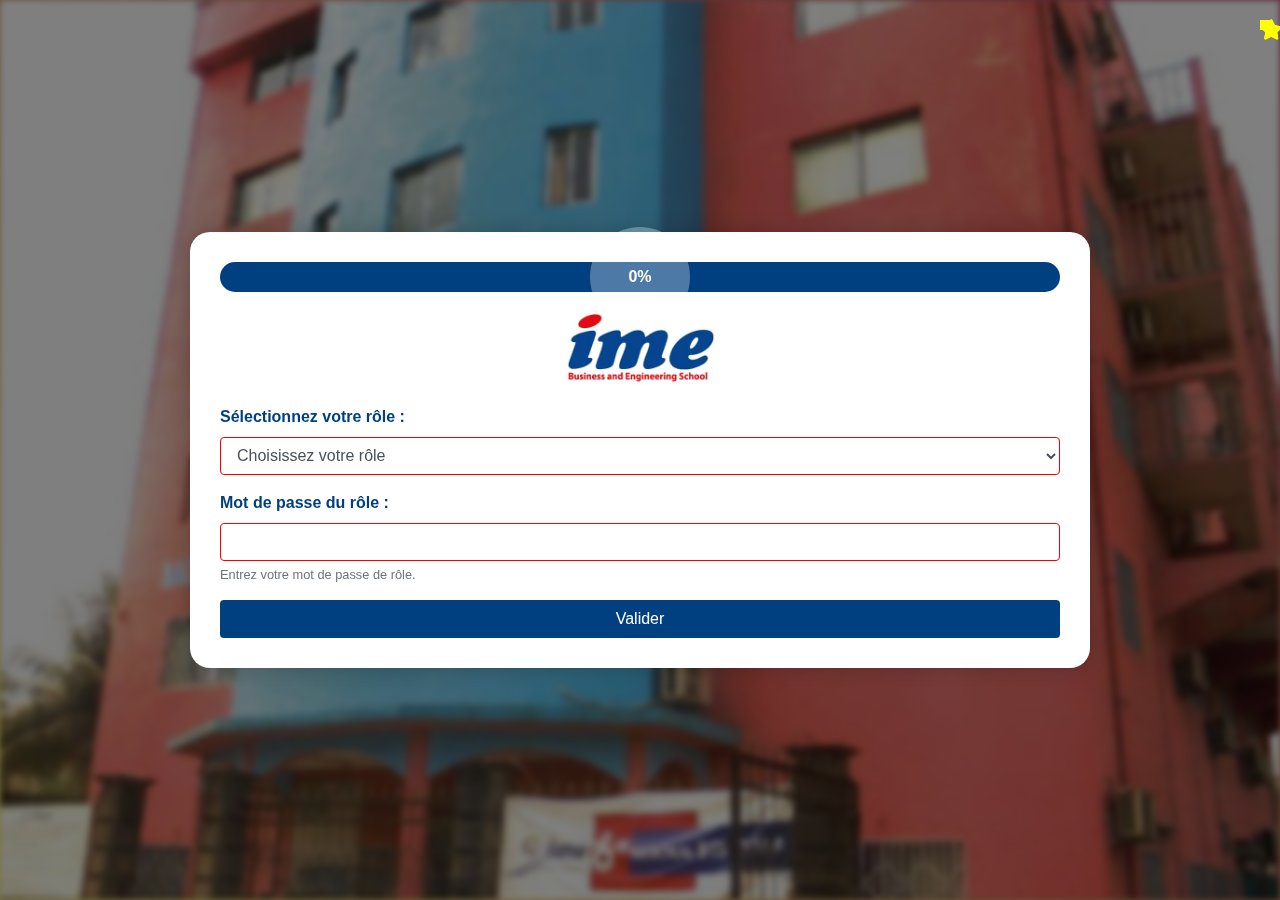
<file: index.html>
<!DOCTYPE html>
<html lang="fr">
<head>
    <meta charset="UTF-8">
    <meta name="viewport" content="width=device-width, initial-scale=1.0">
    <title>Sélection du Rôle et Mot de Passe</title>
    <link rel="stylesheet" href="https://stackpath.bootstrapcdn.com/bootstrap/4.5.2/css/bootstrap.min.css">
    <link rel="stylesheet" href="https://cdnjs.cloudflare.com/ajax/libs/font-awesome/5.15.4/css/all.min.css">
    <style>
        body, html {
            height: 100%;
            margin: 0;
            font-family: Arial, sans-serif;
            background: linear-gradient(45deg, #f3ec78, #af4261);
            overflow: hidden;
            cursor: url('https://cur.cursors-4u.net/smilies/smi-7/smi675.cur'), auto; /* Custom Cursor */
        }
        .parallax-background {
            position: absolute;
            top: 0;
            left: 0;
            right: 0;
            bottom: 0;
            background: url('imm.jpg') no-repeat center center fixed;
            background-size: cover;
            filter: blur(3px);
            animation: moveBackground 20s linear infinite;
        }
        @keyframes moveBackground {
            0% { transform: scale(1.1) translate(0, 0); }
            50% { transform: scale(1.1) translate(0, -20%); }
            100% { transform: scale(1.1) translate(0, 0); }
        }
        .custom-container {
            position: relative;
            z-index: 1;
            display: flex;
            justify-content: center;
            align-items: center;
            height: 100vh;
            width: 100vw;
            background: rgba(0, 0, 0, 0.5); /* Dark overlay */
        }
        .form-box {
            width: 900px;
            padding: 30px;
            background: white; /* Transparent with slight opacity */
            border-radius: 20px;
            box-shadow: 0 0 20px rgba(0, 0, 0, 0.2);
            backdrop-filter: blur(10px); /* For better readability */
        }
        .logo {
            max-width: 150px;
            margin-bottom: 20px;
            display: block;
            margin-left: auto;
            margin-right: auto;
            animation: bounceIn 1s ease-in-out;
        }
        @keyframes bounceIn {
            0% {
                transform: scale(0.5);
                opacity: 0;
            }
            60% {
                transform: scale(1.2);
                opacity: 1;
            }
            100% {
                transform: scale(1);
            }
        }
        .form-group label {
            font-weight: bold;
            color: #004080;
        }
        .form-control {
            transition: all 0.3s;
        }
        .form-control:focus {
            border-color: #004080;
            box-shadow: 0 0 5px #004080;
            background-color: #e6f7ff;
        }
        .form-control:valid {
            border-color: #28a745;
            box-shadow: 0 0 5px #28a745;
        }
        .form-control:invalid {
            border-color: red;
        }
        .btn-custom {
            background-color: #004080;
            color: white;
            transition: background-color 0.3s, transform 0.3s;
        }
        .btn-custom:hover {
            background-color: darkblue;
            transform: scale(1.05);
        }
        .progress-container {
            position: relative;
            margin-bottom: 20px;
        }
        .progress-bar {
            height: 30px;
            background-color: #004080;
            color: white;
            display: flex;
            justify-content: center;
            align-items: center;
            border-radius: 15px;
            font-weight: bold;
            animation: moveRight 0.5s ease-in-out;
            transition: width 0.5s;
        }
        @keyframes moveRight {
            0% { width: 0%; }
            100% { width: var(--width); }
        }
        .level-up {
            position: absolute;
            top: -35px;
            right: 0;
            background: #ff0;
            color: #333;
            padding: 5px 10px;
            border-radius: 15px;
            animation: fadeInOut 2s ease-in-out;
            display: none;
        }
        @keyframes fadeInOut {
            0%, 100% { opacity: 0; }
            50% { opacity: 1; }
        }
        .confetti-container, .sound-toggle, .star-container {
            position: fixed;
            top: 20px;
            right: 20px;
            pointer-events: none;
            z-index: 999;
        }
        .confetti {
            position: absolute;
            width: 10px;
            height: 10px;
            background-color: #ff0;
            animation: confetti 5s linear infinite;
        }
        .confetti:nth-child(1) { animation-delay: 0s; left: 10%; }
        .confetti:nth-child(2) { animation-delay: 1s; left: 20%; }
        .confetti:nth-child(3) { animation-delay: 2s; left: 30%; }
        .confetti:nth-child(4) { animation-delay: 3s; left: 40%; }
        .confetti:nth-child(5) { animation-delay: 4s; left: 50%; }
        .confetti:nth-child(6) { animation-delay: 5s; left: 60%; }
        .confetti:nth-child(7) { animation-delay: 6s; left: 70%; }
        .confetti:nth-child(8) { animation-delay: 7s; left: 80%; }
        .confetti:nth-child(9) { animation-delay: 8s; left: 90%; }
        .confetti:nth-child(10) { animation-delay: 9s; left: 100%; }
    
        @keyframes confetti {
            0% { transform: translateY(0) rotate(0); }
            100% { transform: translateY(100vh) rotate(720deg); }
        }
    
        .star {
            position: absolute;
            color: #ff0;
            font-size: 20px;
            animation: starPop 1s ease-in-out;
        }
        @keyframes starPop {
            0% {
                transform: scale(0);
                opacity: 0;
            }
            50% {
                transform: scale(1.5);
                opacity: 1;
            }
            100% {
                transform: scale(1);
                opacity: 0;
            }
        }
    
        .sound-toggle {
            top: auto;
            bottom: 20px;
            display: flex;
            align-items: center;
            cursor: pointer;
        }
        .sound-toggle i {
            font-size: 1.5rem;
            color: #004080;
        }
        .feedback-msg {
            margin-top: 10px;
            text-align: center;
            color: #004080;
            font-weight: bold;
            display: none;
        }
        .motivational-message {
            margin-top: 10px;
            text-align: center;
            color: #28a745;
            font-size: 1.1rem;
            font-weight: bold;
            display: none;
        }
        .starburst {
            position: absolute;
            top: 50%;
            left: 50%;
            width: 100px;
            height: 100px;
            transform: translate(-50%, -50%);
            background: rgba(255, 255, 255, 0.3);
            border-radius: 50%;
            animation: starburst 2s linear infinite;
        }
        @keyframes starburst {
            0% {
                opacity: 0;
                transform: scale(1);
            }
            50% {
                opacity: 1;
                transform: scale(1.5);
            }
            100% {
                opacity: 0;
                transform: scale(2);
            }
        }
    </style>
</head>
<body>
    <div class="parallax-background"></div>
    <div class="custom-container">
        <div class="form-box">
            <div class="progress-container">
                <div class="progress-bar" style="--width: 0%;" id="progressBar">0%</div>
                <div class="starburst" id="starburst"></div>
            </div>
            <div class="level-up" id="levelUp">Level Up!</div>
            <img src="IME.jpeg" alt="Logo" class="logo">
            <form id="roleForm" method="post" action="process_role.php">
                <div class="form-group">
                    <label for="role">Sélectionnez votre rôle :</label>
                    <select class="form-control" id="role" name="role" required>
                        <option value=""><i class="fas fa-user"></i> Choisissez votre rôle</option>
                        <option value="admin"><i class="fas fa-user-shield"></i> Admin</option>
                        <option value="student"><i class="fas fa-user-graduate"></i> Étudiant</option>
                        <option value="teacher"><i class="fas fa-chalkboard-teacher"></i> Enseignant</option>
                        <option value="superadmin"><i class="fas fa-crown"></i> Superadmin</option>
                    </select>
                </div>
                <div class="form-group">
                    <label for="rolePassword">Mot de passe du rôle :</label>
                    <input type="password" class="form-control" id="rolePassword" name="rolePassword" required>
                    <small class="form-text text-muted">Entrez votre mot de passe de rôle.</small>
                </div>
                <button type="submit" class="btn btn-custom btn-block">Valider</button>
                <div class="feedback-msg" id="feedbackMsg"></div>
                <div class="motivational-message" id="motivationalMessage"></div>
            </form>
        </div>
    </div>
    <div class="modal fade" id="confirmationModal" tabindex="-1" role="dialog" aria-labelledby="confirmationModalLabel" aria-hidden="true">
        <div class="modal-dialog modal-dialog-centered" role="document">
            <div class="modal-content">
                <div class="modal-header">
                    <h5 class="modal-title" id="confirmationModalLabel">Confirmation du Rôle</h5>
                    <button type="button" class="close" data-dismiss="modal" aria-label="Close">
                        <span aria-hidden="true">&times;</span>
                    </button>
                </div>
                <div class="modal-body"></div>
                <div class="modal-footer">
                    <button type="button" class="btn btn-secondary" data-dismiss="modal">Fermer</button>
                </div>
            </div>
        </div>
    </div>
    <div class="confetti-container" id="confettiContainer">
        <div class="confetti"></div>
        <div class="confetti"></div>
        <div class="confetti"></div>
        <div class="confetti"></div>
        <div class="confetti"></div>
        <div class="confetti"></div>
        <div class="confetti"></div>
        <div class="confetti"></div>
        <div class="confetti"></div>
        <div class="confetti"></div>
    </div>
    <div class="star-container" id="starContainer">
        <i class="fas fa-star star"></i>
        <i class="fas fa-star star"></i>
    </div>
    <script src="https://code.jquery.com/jquery-3.5.1.min.js"></script>
    <script src="https://stackpath.bootstrapcdn.com/bootstrap/4.5.2/js/bootstrap.min.js"></script>
    <script>
        $(document).ready(function() {
            const confettiContainer = $('#confettiContainer');
            const starContainer = $('#starContainer');
            const progressBar = $('#progressBar');
            const feedbackMsg = $('#feedbackMsg');
            const motivationalMessage = $('#motivationalMessage');
            const levelUp = $('#levelUp');
    
            $('#roleForm').submit(function(event) {
                event.preventDefault(); // Prevent the form from submitting normally
                $.ajax({
                    url: 'process_role.php',
                    type: 'POST',
                    data: $('#roleForm').serialize(),
                    success: function(response) {
                        try {
                            var res = JSON.parse(response);
                            if (res.status === 'success') {
                                $('#confirmationModal .modal-body').text(res.message);
                                $('#confirmationModal').modal('show');
                                confettiContainer.css('display', 'block');
                                starContainer.css('display', 'flex');
                                triggerStarAnimation();
                                setTimeout(function() {
                                    confettiContainer.css('display', 'none');
                                    starContainer.css('display', 'none');
                                    switch (res.role) {
                                        case 'admin':
                                            window.location.href = 'choix/admin/signin_admin.html';
                                            break;
                                        case 'student':
                                            window.location.href = 'choix/etudiant/signin_etudiant.html';
                                            break;
                                        case 'teacher':
                                            window.location.href = 'choix/enseignant/signin_enseignant.html';
                                            break;
                                        case 'superadmin':
                                            window.location.href = 'choix/superadmin/signin_superadmin.html';
                                            break;
                                    }
                                }, 5000); // Redirect after 5 seconds
                            } else {
                                $('#confirmationModal .modal-body').text(res.message);
                                $('#confirmationModal').modal('show');
                            }
                        } catch (e) {
                            console.error("Invalid JSON:", e);
                            console.error("Response received:", response);
                            $('#confirmationModal .modal-body').text('Invalid JSON response from server.');
                            $('#confirmationModal').modal('show');
                        }
                    },
                    error: function(jqXHR, textStatus, errorThrown) {
                        // Improved error handling
                        console.error("AJAX error:", textStatus, errorThrown);
                        $('#confirmationModal .modal-body').text('Vous avez un problème de connexion internet: ' + textStatus + ' - ' + errorThrown);
                        $('#confirmationModal').modal('show');
                    }
                });
            });
    
            function triggerStarAnimation() {
                const stars = starContainer.find('.star');
                stars.each(function (index) {
                    const star = $(this);
                    setTimeout(() => {
                        star.css('animation', 'starPop 1s ease-in-out');
                        setTimeout(() => star.css('animation', ''), 1000);
                    }, index * 200);
                });
            }
        });
    </script>
</body>
</html>
</file>
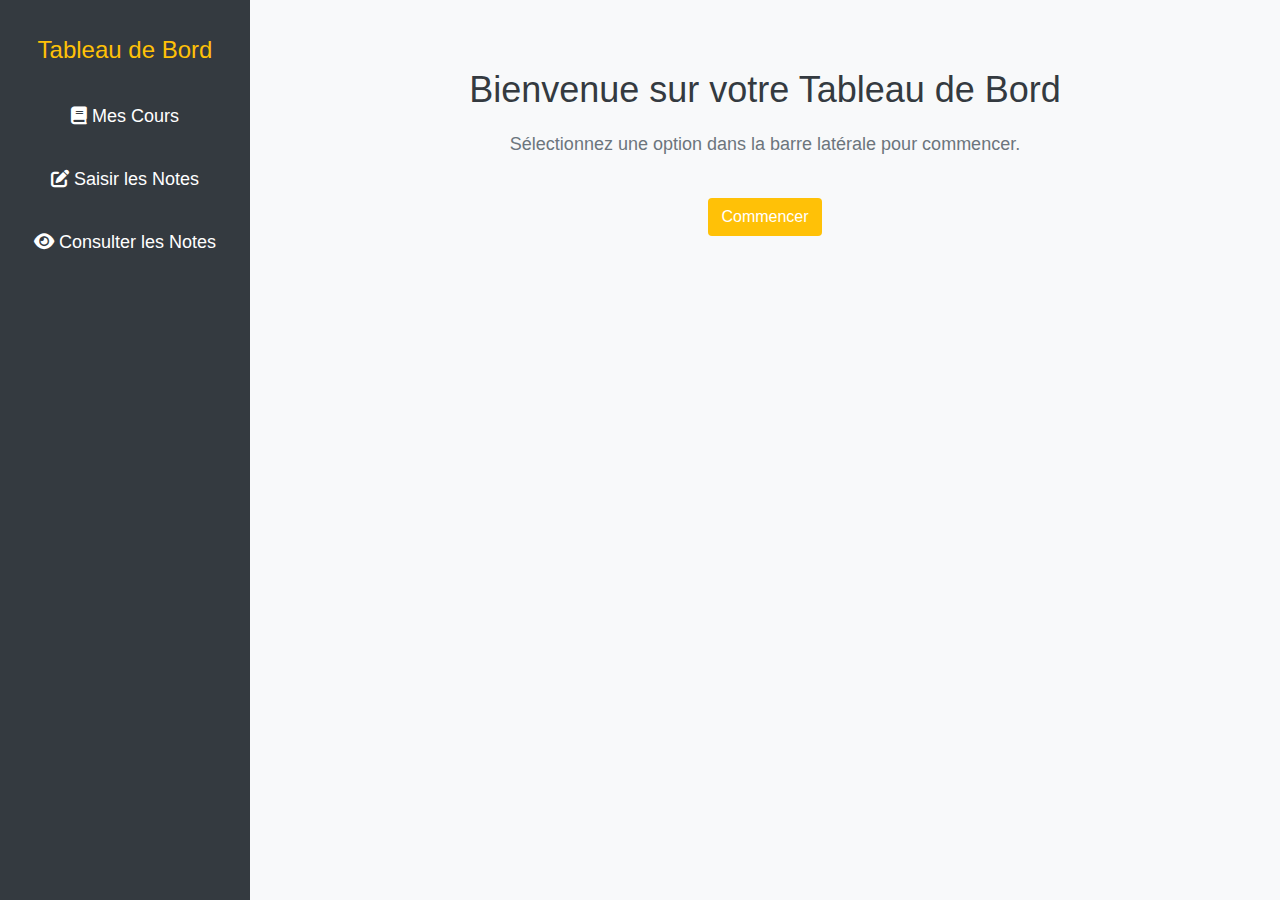
<file: .anima/index.html>
<!DOCTYPE html>
<html lang="en">
<head>
    <meta charset="UTF-8">
    <meta name="viewport" content="width=device-width, initial-scale=1.0">
    <title>Tableau de Bord</title>
    <!-- Bootstrap CSS -->
    <link href="https://maxcdn.bootstrapcdn.com/bootstrap/4.5.2/css/bootstrap.min.css" rel="stylesheet">
    <!-- Font Awesome -->
    <link rel="stylesheet" href="https://cdnjs.cloudflare.com/ajax/libs/font-awesome/6.0.0-beta3/css/all.min.css">
    <style>
        body {
            font-family: 'Arial', sans-serif;
            background-color: #f8f9fa;
        }
        .sidebar {
            height: 100vh;
            background-color: #343a40;
            color: white;
            position: fixed;
            top: 0;
            left: 0;
            transform: translateX(-100%);
            transition: transform 0.3s ease-in-out;
            z-index: 1000;
            width: 250px;
        }
        .sidebar.active {
            transform: translateX(0);
        }
        .sidebar h2 {
            font-size: 24px;
            margin: 20px;
            color: #ffc107;
        }
        .sidebar .nav-link {
            font-size: 18px;
            margin: 10px 0;
            color: white;
        }
        .sidebar .nav-link:hover {
            background-color: #495057;
            border-radius: 4px;
        }
        .content {
            padding: 20px;
            margin-left: 250px;
            transition: margin-left 0.3s ease-in-out;
        }
        .content h1 {
            font-size: 36px;
            color: #343a40;
            margin-bottom: 20px;
        }
        .content p {
            font-size: 18px;
            color: #6c757d;
        }
        .btn-custom {
            background-color: #ffc107;
            color: white;
            border-radius: 4px;
        }
        .btn-custom:hover {
            background-color: #e0a800;
        }
        .menu-icon {
            display: none;
            position: absolute;
            top: 15px;
            left: 15px;
            font-size: 24px;
            cursor: pointer;
            color: #ffc107;
            z-index: 1001;
        }
        @media (max-width: 768px) {
            .sidebar {
                transform: translateX(-100%);
            }
            .sidebar.active {
                transform: translateX(0);
            }
            .content {
                margin-left: 0;
            }
            .menu-icon {
                display: block;
            }
        }
    </style>
</head>
<body>
    <div class="menu-icon" onclick="toggleSidebar()">
        <i class="fas fa-bars"></i>
    </div>
    <nav class="sidebar active">
        <div class="sidebar-sticky pt-3 text-center">
            <h2>Tableau de Bord</h2>
            <ul class="nav flex-column">
                <li class="nav-item">
                    <a class="nav-link" href="etudiants.html"><i class="fas fa-book"></i> Mes Cours</a>
                </li>
                <li class="nav-item">
                    <a class="nav-link" href="saisir-notes.html"><i class="fas fa-edit"></i> Saisir les Notes</a>
                </li>
                <li class="nav-item">
                    <a class="nav-link" href="consulter-notes.html"><i class="fas fa-eye"></i> Consulter les Notes</a>
                </li>
            </ul>
        </div>
    </nav>
    <div class="content">
        <div class="text-center mt-5">
            <h1>Bienvenue sur votre Tableau de Bord</h1>
            <p>Sélectionnez une option dans la barre latérale pour commencer.</p>
            <button class="btn btn-custom mt-4">Commencer</button>
        </div>
    </div>
    <!-- Bootstrap JS and jQuery -->
    <script src="https://code.jquery.com/jquery-3.5.1.slim.min.js"></script>
    <script src="https://cdn.jsdelivr.net/npm/@popperjs/core@2.9.3/dist/umd/popper.min.js"></script>
    <script src="https://maxcdn.bootstrapcdn.com/bootstrap/4.5.2/js/bootstrap.min.js"></script>
    <script>
        function toggleSidebar() {
            const sidebar = document.querySelector('.sidebar');
            sidebar.classList.toggle('active');
        }
    </script>
</body>
</html>
</file>
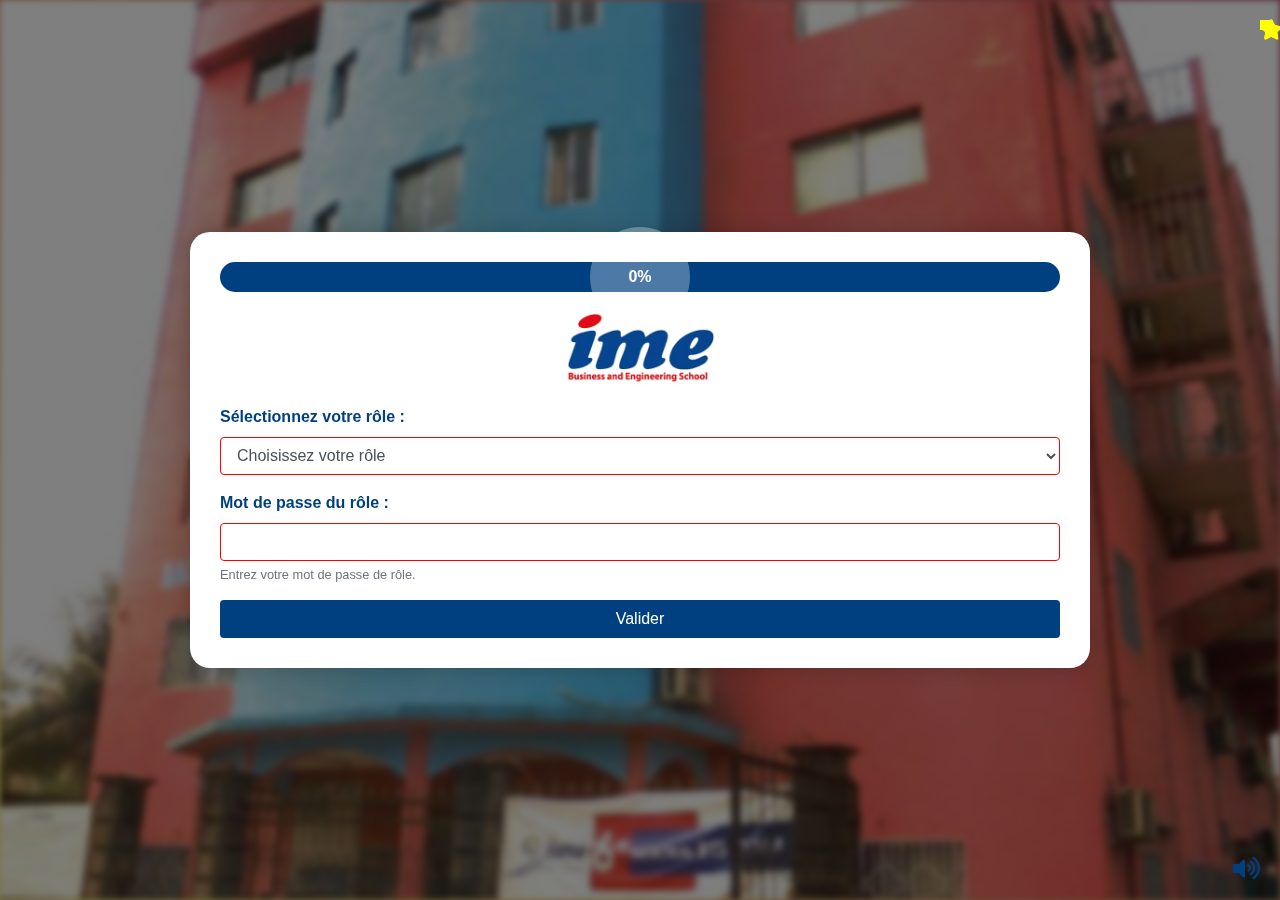
<file: role_confirmation.html>
<!DOCTYPE html>
<html lang="fr">
<head>
<meta charset="UTF-8">
<meta name="viewport" content="width=device-width, initial-scale=1.0">
<title>Sélection du Rôle et Mot de Passe</title>
<link rel="stylesheet" href="https://stackpath.bootstrapcdn.com/bootstrap/4.5.2/css/bootstrap.min.css"> <!-- Bootstrap CSS -->
<link rel="stylesheet" href="https://cdnjs.cloudflare.com/ajax/libs/font-awesome/5.15.4/css/all.min.css"> <!-- FontAwesome CSS -->
<style>
    body, html {
        height: 100%;
        margin: 0;
        font-family: Arial, sans-serif;
        background: linear-gradient(45deg, #f3ec78, #af4261);
        overflow: hidden;
        cursor: url('https://cur.cursors-4u.net/smilies/smi-7/smi675.cur'), auto; /* Custom Cursor */
    }
    .parallax-background {
        position: absolute;
        top: 0;
        left: 0;
        right: 0;
        bottom: 0;
        background: url('imm.jpg') no-repeat center center fixed;
        background-size: cover;
        filter: blur(3px);
        animation: moveBackground 20s linear infinite;
    }
    @keyframes moveBackground {
        0% { transform: scale(1.1) translate(0, 0); }
        50% { transform: scale(1.1) translate(0, -20%); }
        100% { transform: scale(1.1) translate(0, 0); }
    }
    .custom-container {
        position: relative;
        z-index: 1;
        display: flex;
        justify-content: center;
        align-items: center;
        height: 100vh;
        width: 100vw;
        background: rgba(0, 0, 0, 0.5); /* Dark overlay */
    }
    .form-box {
        width: 900px;
        padding: 30px;
        background: white; /* Transparent with slight opacity */
        border-radius: 20px;
        box-shadow: 0 0 20px rgba(0, 0, 0, 0.2);
        backdrop-filter: blur(10px); /* For better readability */
    }
    .logo {
        max-width: 150px;
        margin-bottom: 20px;
        display: block;
        margin-left: auto;
        margin-right: auto;
        animation: bounceIn 1s ease-in-out;
    }
    @keyframes bounceIn {
        0% {
            transform: scale(0.5);
            opacity: 0;
        }
        60% {
            transform: scale(1.2);
            opacity: 1;
        }
        100% {
            transform: scale(1);
        }
    }
    .form-group label {
        font-weight: bold;
        color: #004080;
    }
    .form-control {
        transition: all 0.3s;
    }
    .form-control:focus {
        border-color: #004080;
        box-shadow: 0 0 5px #004080;
        background-color: #e6f7ff;
    }
    .form-control:valid {
        border-color: #28a745;
        box-shadow: 0 0 5px #28a745;
    }
    .form-control:invalid {
        border-color: red;
    }
    .btn-custom {
        background-color: #004080;
        color: white;
        transition: background-color 0.3s, transform 0.3s;
    }
    .btn-custom:hover {
        background-color: darkblue;
        transform: scale(1.05);
    }
    .progress-container {
        position: relative;
        margin-bottom: 20px;
    }
    .progress-bar {
        height: 30px;
        background-color: #004080;
        color: white;
        display: flex;
        justify-content: center;
        align-items: center;
        border-radius: 15px;
        font-weight: bold;
        animation: moveRight 0.5s ease-in-out;
        transition: width 0.5s;
    }
    @keyframes moveRight {
        0% { width: 0%; }
        100% { width: var(--width); }
    }
    .level-up {
        position: absolute;
        top: -35px;
        right: 0;
        background: #ff0;
        color: #333;
        padding: 5px 10px;
        border-radius: 15px;
        animation: fadeInOut 2s ease-in-out;
        display: none;
    }
    @keyframes fadeInOut {
        0%, 100% { opacity: 0; }
        50% { opacity: 1; }
    }
    .confetti-container, .sound-toggle, .star-container {
        position: fixed;
        top: 20px;
        right: 20px;
        pointer-events: none;
        z-index: 999;
    }
    .confetti {
        position: absolute;
        width: 10px;
        height: 10px;
        background-color: #ff0;
        animation: confetti 5s linear infinite;
    }
    .confetti:nth-child(1) { animation-delay: 0s; left: 10%; }
    .confetti:nth-child(2) { animation-delay: 1s; left: 20%; }
    .confetti:nth-child(3) { animation-delay: 2s; left: 30%; }
    .confetti:nth-child(4) { animation-delay: 3s; left: 40%; }
    .confetti:nth-child(5) { animation-delay: 4s; left: 50%; }
    .confetti:nth-child(6) { animation-delay: 5s; left: 60%; }
    .confetti:nth-child(7) { animation-delay: 6s; left: 70%; }
    .confetti:nth-child(8) { animation-delay: 7s; left: 80%; }
    .confetti:nth-child(9) { animation-delay: 8s; left: 90%; }
    .confetti:nth-child(10) { animation-delay: 9s; left: 100%; }

    @keyframes confetti {
        0% { transform: translateY(0) rotate(0); }
        100% { transform: translateY(100vh) rotate(720deg); }
    }

    .star {
        position: absolute;
        color: #ff0;
        font-size: 20px;
        animation: starPop 1s ease-in-out;
    }
    @keyframes starPop {
        0% {
            transform: scale(0);
            opacity: 0;
        }
        50% {
            transform: scale(1.5);
            opacity: 1;
        }
        100% {
            transform: scale(1);
            opacity: 0;
        }
    }

    .sound-toggle {
        top: auto;
        bottom: 20px;
        display: flex;
        align-items: center;
        cursor: pointer;
    }
    .sound-toggle i {
        font-size: 1.5rem;
        color: #004080;
    }
    .feedback-msg {
        margin-top: 10px;
        text-align: center;
        color: #004080;
        font-weight: bold;
        display: none;
    }
    .motivational-message {
        margin-top: 10px;
        text-align: center;
        color: #28a745;
        font-size: 1.1rem;
        font-weight: bold;
        display: none;
    }
    .starburst {
        position: absolute;
        top: 50%;
        left: 50%;
        width: 100px;
        height: 100px;
        transform: translate(-50%, -50%);
        background: rgba(255, 255, 255, 0.3);
        border-radius: 50%;
        animation: starburst 2s linear infinite;
    }
    @keyframes starburst {
        0% {
            opacity: 0;
            transform: scale(1);
        }
        50% {
            opacity: 1;
            transform: scale(1.5);
        }
        100% {
            opacity: 0;
            transform: scale(2);
        }
    }
</style>
</head>
<body>
<div class="parallax-background"></div>
<div class="custom-container">
    <div class="form-box">
        <div class="progress-container">
            <div class="progress-bar" style="--width: 0%;" id="progressBar">0%</div>
            <div class="starburst" id="starburst"></div>
        </div>
        <div class="level-up" id="levelUp">Level Up!</div>
        <img src="IME.jpeg" alt="Logo" class="logo">
        <form id="roleForm" method="post" action="process_role.php">
            <div class="form-group">
                <label for="role">Sélectionnez votre rôle :</label>
                <select class="form-control" id="role" name="role" required>
                    <option value=""><i class="fas fa-user"></i> Choisissez votre rôle</option>
                    <option value="admin"><i class="fas fa-user-shield"></i> Admin</option>
                    <option value="student"><i class="fas fa-user-graduate"></i> Étudiant</option>
                    <option value="teacher"><i class="fas fa-chalkboard-teacher"></i> Enseignant</option>
                    <option value="superadmin"><i class="fas fa-crown"></i> Superadmin</option>
                </select>
            </div>
            <div class="form-group">
                <label for="rolePassword">Mot de passe du rôle :</label>
                <input type="password" class="form-control" id="rolePassword" name="rolePassword" required>
                <small class="form-text text-muted">Entrez votre mot de passe de rôle.</small>
            </div>
            <button type="submit" class="btn btn-custom btn-block">Valider</button>
            <div class="feedback-msg" id="feedbackMsg"></div>
            <div class="motivational-message" id="motivationalMessage"></div>
        </form>
    </div>
</div>

<!-- Bootstrap modal for confirmation -->
<div class="modal fade" id="confirmationModal" tabindex="-1" role="dialog" aria-labelledby="confirmationModalLabel" aria-hidden="true">
    <div class="modal-dialog modal-dialog-centered" role="document">
        <div class="modal-content">
            <div class="modal-header">
                <h5 class="modal-title" id="confirmationModalLabel">Confirmation du Rôle</h5>
                <button type="button" class="close" data-dismiss="modal" aria-label="Close">
                    <span aria-hidden="true">&times;</span>
                </button>
            </div>
            <div class="modal-body"></div>
            <div class="modal-footer">
                <button type="button" class="btn btn-secondary" data-dismiss="modal">Fermer</button>
            </div>
        </div>
    </div>
</div>

<!-- Confetti animation container -->
<div class="confetti-container" id="confettiContainer">
    <div class="confetti"></div><div class="confetti"></div><div class="confetti"></div><div class="confetti"></div><div class="confetti"></div>
    <div class="confetti"></div><div class="confetti"></div><div class="confetti"></div><div class="confetti"></div><div class="confetti"></div>
</div>

<!-- Star Container for celebrations -->
<div class="star-container" id="starContainer">
    <i class="fas fa-star star"></i><i class="fas fa-star star"></i>
</div>

<!-- Sound Toggle -->
<div class="sound-toggle" id="soundToggle">
    <i class="fas fa-volume-up"></i>
</div>

<script src="https://code.jquery.com/jquery-3.5.1.min.js"></script>
<script src="https://stackpath.bootstrapcdn.com/bootstrap/4.5.2/js/bootstrap.min.js"></script>

<script>
    let soundOn = true;

    const sounds = {
        progress: new Audio('https://www.myinstants.com/media/sounds/ding-sound-effect.mp3'),
        confetti: new Audio('https://www.myinstants.com/media/sounds/cheering.mp3'),
        levelUp: new Audio('https://www.myinstants.com/media/sounds/spotted.mp3'),
    };

    function switchTheme() {
        document.body.classList.toggle('dark-theme');
    }

    $(document).ready(function() {
        const confettiContainer = $('#confettiContainer');
        const starContainer = $('#starContainer');
        const progressBar = $('#progressBar');
        const feedbackMsg = $('#feedbackMsg');
        const motivationalMessage = $('#motivationalMessage');
        const levelUp = $('#levelUp');

        $('#soundToggle').click(function() {
            soundOn = !soundOn;
            $(this).find('i').toggleClass('fa-volume-up fa-volume-mute');
        });

        $('#roleForm').submit(function(event) {
            event.preventDefault(); // Prevent the form from submitting normally

            $.ajax({
                url: 'process_role.php',
                type: 'POST',
                data: $('#roleForm').serialize(),
                success: function(response) {
                    var res = JSON.parse(response);
                    if (res.status === 'success') {
                        $('#confirmationModal .modal-body').text(res.message);
                        $('#confirmationModal').modal('show');
                        playSound('confetti');

                        confettiContainer.css('display', 'block');
                        starContainer.css('display', 'flex');
                        triggerStarAnimation();
                        
                        setTimeout(function() {
                            confettiContainer.css('display', 'none');
                            starContainer.css('display', 'none');
                            switch (res.role) {
                                case 'admin':
                                    window.location.href = 'choix/admin/signup_admin.html';
                                    break;
                                case 'student':
                                    window.location.href = 'choix/etudiant/signup_etudiant.html';
                                    break;
                                case 'teacher':
                                    window.location.href = 'choix/enseignant/signup_enseignant.html';
                                    break;
                                case 'superadmin':
                                    window.location.href = 'choix/superadmin/signup_superadmin.html';
                                    break;
                            }
                        }, 5000); // Redirect after 5 seconds
                    } else {
                        $('#confirmationModal .modal-body').text(res.message);
                        $('#confirmationModal').modal('show');
                    }
                },
                error: function(jqXHR, textStatus, errorThrown) {
                    $('#confirmationModal .modal-body').text('Vous avez un problem connexion internet: ' + textStatus + ' - ' + errorThrown);
                    $('#confirmationModal').modal('show');
                }
            });
        });

        // Update progress bar dynamically based on form field focus and input
        $('input, select').on('focus input', function() {
            const filledFields = $('input:valid, select:valid').length;
            const totalFields = $('input, select').length;
            const progress = Math.min((filledFields / totalFields) * 100, 100);

            progressBar.css('width', progress + '%');
            progressBar.text(Math.round(progress) + '%');
            
            feedbackMsg.text(Math.round(progress) + '% completed');
            feedbackMsg.show();

            if (progress === 100) {
                levelUp.show();
                if (soundOn) playSound('levelUp');
                setTimeout(() => levelUp.hide(), 2000);
                $('#starburst').css('display', 'block');
            }
        });

        // Personalized Greeting based on time of day
        const hours = new Date().getHours();
        let greeting = 'Bonjour';
        if (hours >= 12 && hours < 18) {
            greeting = 'Bon après-midi';
        } else if (hours >= 18) {
            greeting = 'Bonsoir';
        }
        $('#greeting').text(`${greeting}, UBaStudent!`);

        // Motivational Messages
        const messages = [
            'Great job! Keep going!',
            'You are doing fantastic!',
            'Almost there, keep it up!',
            'You are amazing!',
            'Keep pushing, you are capable of great things!'
        ];

        // Show motivational message on progress
        $('input, select').on('focus input', function() {
            const progress = Math.round(($('input:valid, select:valid').length / $('input, select').length) * 100);
            if (progress % 25 === 0 && progress !== 0) {
                const message = messages[Math.floor(Math.random() * messages.length)];
                motivationalMessage.text(message);
                motivationalMessage.fadeIn();
                setTimeout(() => motivationalMessage.fadeOut(), 2000);
            }
        });

        // Function to trigger star animation
        function triggerStarAnimation() {
            const stars = starContainer.find('.star');
            stars.each(function (index) {
                const star = $(this);
                setTimeout(() => {
                    star.css('animation', 'starPop 1s ease-in-out');
                    setTimeout(() => star.css('animation', ''), 1000);
                }, index * 200);
            });
        }
    });

    function playSound(type) {
        if (soundOn && sounds[type]) {
            sounds[type].play();
        }
    }
</script>
</body>
</html>
</file>
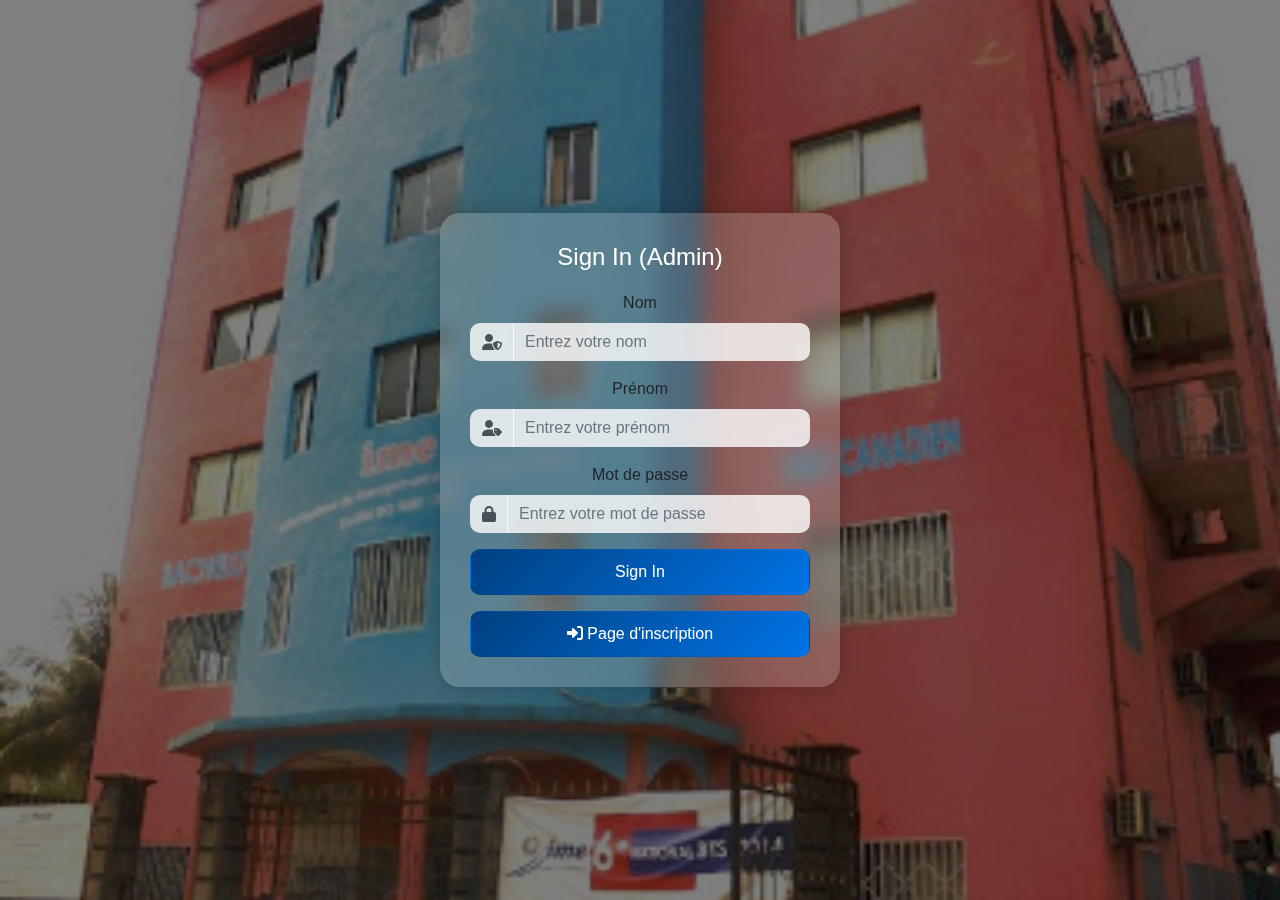
<file: choix/admin/signin_admin.html>
<!DOCTYPE html>
<html lang="en">
<head>
    <meta charset="UTF-8">
    <meta name="viewport" content="width=device-width, initial-scale=1.0">
    <title>Sign In - Admin</title>
    <link rel="stylesheet" href="https://stackpath.bootstrapcdn.com/bootstrap/4.5.2/css/bootstrap.min.css">
    <link rel="stylesheet" href="https://cdnjs.cloudflare.com/ajax/libs/font-awesome/6.0.0-beta3/css/all.min.css">
    <style>
        body, html {
            height: 100%;
            margin: 0;
            font-family: Arial, sans-serif;
            background: url('imm copy.jpg') no-repeat center center fixed;
            background-size: cover;
            cursor: url('https://cur.cursors-4u.net/smilies/smi-7/smi675.cur'), auto; /* Custom Cursor */
        }
    
        .custom-container {
            position: relative;
            z-index: 1;
            display: flex;
            justify-content: center;
            align-items: center;
            height: 100vh;
            background: rgba(0, 0, 0, 0.5); /* Dark overlay */
        }
    
        .form-box {
            width: 100%;
            max-width: 400px;
            padding: 30px;
            background: rgba(255, 255, 255, 0.2); /* Transparent with slight opacity */
            border-radius: 20px;
            box-shadow: 0 0 20px rgba(0, 0, 0, 0.2);
            backdrop-filter: blur(10px); /* For better readability */
            text-align: center;
        }
    
        .form-box h5 {
            margin-bottom: 20px;
            font-size: 24px;
            color: white;
        }
    
        .input-group-text {
            background-color: rgba(255, 255, 255, 0.8);
            border-radius: 10px 0 0 10px;
            border: none;
        }
    
        .form-control {
            background: rgba(255, 255, 255, 0.8); /* Slightly transparent input background */
            border-radius: 0 10px 10px 0;
            transition: all 0.3s;
            border: none;
        }
    
        .form-control:focus {
            border-color: #f50606;
            box-shadow: 0 0 10px rgba(240, 36, 36, 0.5);
            background-color: #f1f1f1;
        }
    
        .btn-custom {
            background: linear-gradient(135deg, #004080, #0073e6);
            color: white;
            border-radius: 10px;
            padding: 10px 20px;
            transition: background-color 0.3s, transform 0.3s;
            width: 100%;
        }
    
        .btn-custom:hover {
            background: whitesmoke;
            transform: scale(1.05);
        }
    
        .form-box p a {
            color: #ff6347; /* Tomato color for links */
            text-decoration: none;
        }
    
        .form-box p a:hover {
            text-decoration: underline;
        }
    
        /* Modal Customization */
        .modal-content {
            background: linear-gradient(145deg, #1a1a2e, #16213e);
            color: white;
            border-radius: 20px;
            box-shadow: 0 0 20px rgba(0, 0, 0, 0.5);
            text-align: center;
        }
    
        .modal-header {
            border-bottom: none;
            position: relative;
        }
    
        .modal-title {
            font-size: 24px;
            color: #00c853; /* Bright green for a positive tone */
        }
    
        .modal-header .close {
            color: white;
            font-size: 30px;
            opacity: 1;
            position: absolute;
            right: 15px;
            top: 15px;
            transition: transform 0.3s;
        }
    
        .modal-header .close:hover {
            transform: rotate(90deg);
        }
    
        .modal-body {
            font-size: 18px;
            padding: 20px;
            background: rgba(0, 0, 0, 0.5);
            border-radius: 10px;
            margin: 20px;
        }
    
        .modal-footer {
            border-top: none;
            justify-content: center;
        }
    
        .modal-footer .btn-primary {
            background: #00c853;
            border: none;
            font-size: 16px;
            padding: 10px 20px;
            border-radius: 10px;
            transition: transform 0.3s, background-color 0.3s;
        }
    
        .modal-footer .btn-primary:hover {
            background: #006622;
            transform: scale(1.05);
        }
    </style>
    
</head>
<body>

    <div class="custom-container">
        <div class="form-box">
            <h5>Sign In (Admin)</h5>
            <form id="signinForm" action="signin_admin.php" method="POST">
                <div class="form-group">
                    <label for="firstName_admin">Nom</label>
                    <div class="input-group">
                        <div class="input-group-prepend">
                            <span class="input-group-text"><i class="fas fa-user-shield"></i></span>
                        </div>
                        <input type="text" class="form-control" id="firstName_admin" name="firstName_admin" placeholder="Entrez votre nom" required>
                    </div>
                </div>
                <div class="form-group">
                    <label for="lastName_admin">Prénom</label>
                    <div class="input-group">
                        <div class="input-group-prepend">
                            <span class="input-group-text"><i class="fas fa-user-tag"></i></span>
                        </div>
                        <input type="text" class="form-control" id="lastName_admin" name="lastName_admin" placeholder="Entrez votre prénom" required>
                    </div>
                </div>
                <div class="form-group">
                    <label for="password">Mot de passe</label>
                    <div class="input-group">
                        <div class="input-group-prepend">
                            <span class="input-group-text"><i class="fas fa-lock"></i></span>
                        </div>
                        <input type="password" class="form-control" id="password" name="password" placeholder="Entrez votre mot de passe" required>
                    </div>
                </div>
                <button type="submit" class="btn btn-custom">Sign In</button>
            </form>
            <div class="text-center mt-3">
                <a href="signup_admin.html" class="btn btn-custom">
                    <i class="fas fa-sign-in-alt"></i> Page d'inscription
                </a>
            </div>
        </div>
    </div>

    <!-- Bootstrap and jQuery JS -->
    <script src="https://code.jquery.com/jquery-3.5.1.min.js"></script>
    <script src="https://stackpath.bootstrapcdn.com/bootstrap/4.5.2/js/bootstrap.min.js"></script>

    <!-- Custom JavaScript -->
    <script>
        $(document).ready(function () {
            $('#signinForm').submit(function (event) {
                event.preventDefault(); // Prevent form submission
                var formData = $(this).serialize(); // Serialize form data

                $.ajax({
                    type: "POST",
                    url: $(this).attr('action'),
                    data: formData,
                    dataType: 'json', // Expect JSON response from server
                    success: function (response) {
                        // Handle success message
                        if (response.status === 'success') {
                            // Show success message
                            $('#confirmationMessage').text(response.message);
                            $('#confirmationModal').modal('show');

                            // Redirect to etudiant.html after 5 seconds
                            setTimeout(function () {
                                window.location.href = 'admin-dashboard.php';
                            }, 5000); // 5 seconds delay
                        } else {
                            // Show error message
                            alert(response.message);
                        }
                    },
                    error: function (xhr, status, error) {
                        console.error(xhr.responseText);
                        alert('Error signing in. Please try again.');
                    }
                });
            });
        });
    </script>

    <!-- Bootstrap Modal for Confirmation Messages -->
    <div class="modal fade" id="confirmationModal" tabindex="-1" role="dialog" aria-labelledby="confirmationModalLabel" aria-hidden="true">
        <div class="modal-dialog" role="document">
            <div class="modal-content">
                <div class="modal-header">
                    <h5 class="modal-title" id="confirmationModalLabel"><i class="fas fa-check-circle"></i> Confirmation</h5>
                    <button type="button" class="close" data-dismiss="modal" aria-label="Close">
                        <span aria-hidden="true">&times;</span>
                    </button>
                </div>
                <div class="modal-body">
                    <p id="confirmationMessage"><i class="fas fa-info-circle"></i> Votre compte a été créé avec succès!</p>
                </div>
                <div class="modal-footer">
                    <button type="button" class="btn btn-primary" data-dismiss="modal"><i class="fas fa-thumbs-up"></i> OK</button>
                </div>
            </div>
        </div>
    </div>
    
</body>
</html>
</file>
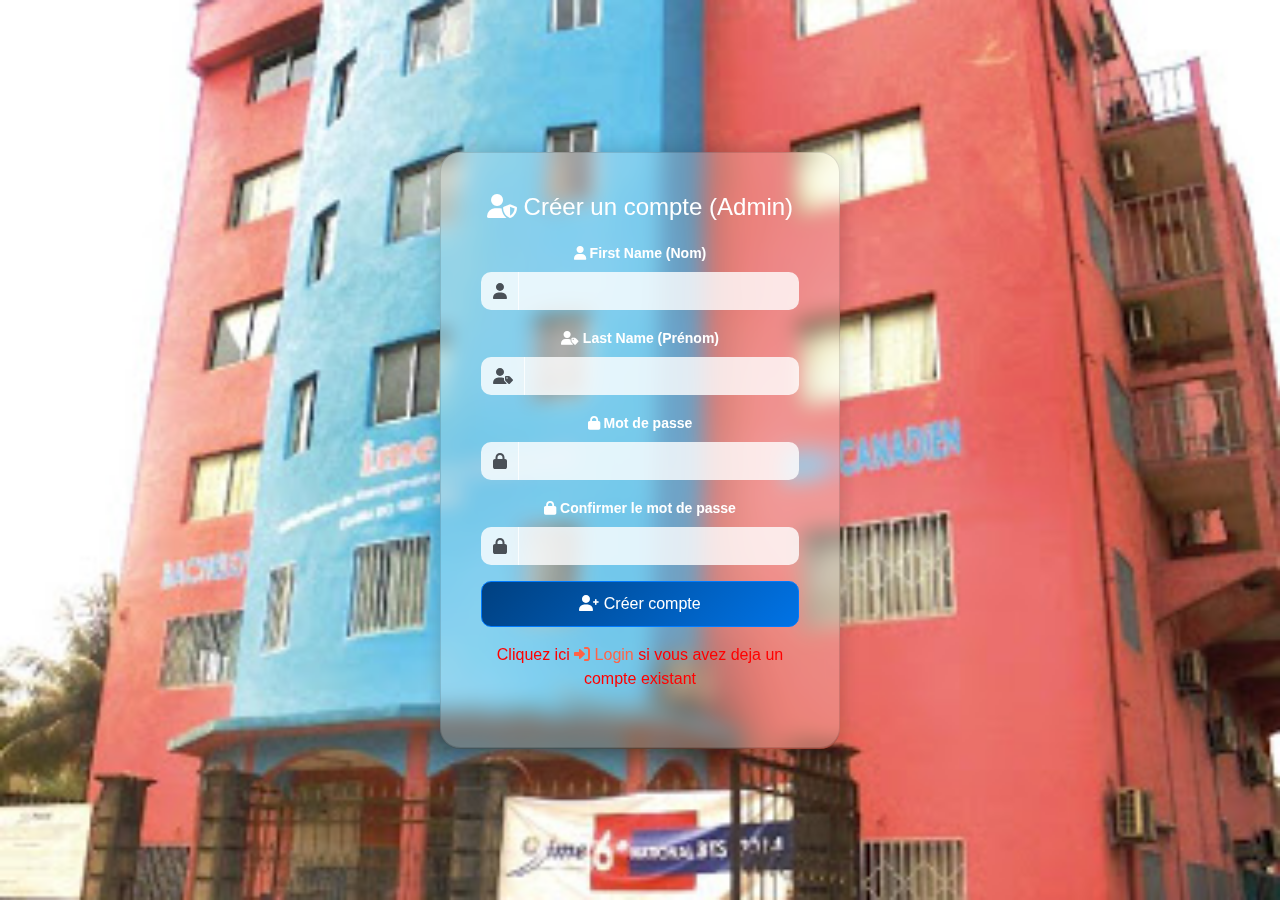
<file: choix/admin/signup_admin.html>
<!DOCTYPE html>
<html lang="en">
<head>
    <meta charset="UTF-8">
    <meta name="viewport" content="width=device-width, initial-scale=1.0">
    <title>Créer un compte (Admin)</title>
    <link rel="stylesheet" href="https://stackpath.bootstrapcdn.com/bootstrap/4.5.2/css/bootstrap.min.css">
    <link rel="stylesheet" href="https://cdnjs.cloudflare.com/ajax/libs/font-awesome/6.0.0-beta3/css/all.min.css">
    <script src="https://code.jquery.com/jquery-3.5.1.min.js"></script>
    <script src="https://stackpath.bootstrapcdn.com/bootstrap/4.5.2/js/bootstrap.min.js"></script>
    <style>
        body, html {
            height: 100%;
            margin: 0;
            font-family: Arial, sans-serif;
            background: url('imm copy.jpg') no-repeat center center fixed;
            background-size: cover;
            cursor: url('https://cur.cursors-4u.net/smilies/smi-7/smi675.cur'), auto; /* Custom Cursor */
        }

        .container {
            display: flex;
            justify-content: center;
            align-items: center;
            height: 100vh;
        }

        .card {
            background: rgba(255, 255, 255, 0.2); /* Transparent with slight opacity */
            border-radius: 20px;
            box-shadow: 0 0 20px rgba(0, 0, 0, 0.2);
            backdrop-filter: blur(10px); /* For better readability */
            width: 100%;
            max-width: 400px;
            padding: 20px;
            text-align: center;
        }

        .card-title {
            font-size: 24px;
            color: white;
            margin-bottom: 20px;
        }

        .form-group label {
            color: white;
            font-weight: bold;
            font-size: 14px;
        }

        .input-group-text {
            background-color: rgba(255, 255, 255, 0.8);
            border-radius: 10px 0 0 10px;
            border: none;
        }

        .form-control {
            background: rgba(255, 255, 255, 0.8); /* Slightly transparent input background */
            border-radius: 0 10px 10px 0;
            transition: all 0.3s;
            border: none;
        }

        .form-control:focus {
            border-color: #f50606;
            box-shadow: 0 0 10px rgba(240, 36, 36, 0.5);
            background-color: #f1f1f1;
        }

        .btn-primary {
            background: linear-gradient(135deg, #004080, #0073e6);
            color: white;
            border-radius: 10px;
            padding: 10px 20px;
            transition: background-color 0.3s, transform 0.3s;
            width: 100%;
        }

        .btn-primary:hover {
            background: whitesmoke;
            transform: scale(1.05);
            color: black;
        }

        .card-body p a {
            color: #ff6347; /* Tomato color for links */
            text-decoration: none;
        }

        .card-body p a:hover {
            text-decoration: underline;
        }

        /* Modal Customization for a Gamified Experience */
        .modal-content {
            background: linear-gradient(145deg, #1a1a2e, #16213e);
            color: white;
            border-radius: 20px;
            box-shadow: 0 0 20px rgba(0, 0, 0, 0.5);
        }

        .modal-header {
            border-bottom: none;
            position: relative;
        }

        .modal-title {
            font-size: 24px;
            color: #00c853; /* Bright green for a positive tone */
        }

        .modal-header .close {
            color: white;
            font-size: 30px;
            opacity: 1;
            position: absolute;
            right: 15px;
            top: 15px;
            transition: transform 0.3s;
        }

        .modal-header .close:hover {
            transform: rotate(90deg);
        }

        .modal-body {
            font-size: 18px;
            padding: 20px;
            text-align: center;
            background: rgba(0, 0, 0, 0.5);
            border-radius: 10px;
            margin: 20px;
        }

        .modal-footer {
            border-top: none;
            justify-content: center;
        }

        .modal-footer .btn-primary {
            background: #00c853;
            border: none;
            font-size: 16px;
            padding: 10px 20px;
            border-radius: 10px;
            transition: transform 0.3s, background-color 0.3s;
        }

        .modal-footer .btn-primary:hover {
            background: #006622;
            transform: scale(1.05);
        }
    </style>
</head>
<body>
    <div class="container">
        <div class="card">
            <div class="card-body">
                <h5 class="card-title"><i class="fas fa-user-shield"></i> Créer un compte (Admin)</h5>
                <form id="signupForm" action="signup_admin.php" method="POST">
                    <div class="form-group">
                        <label for="firstName_admin"><i class="fas fa-user"></i> First Name (Nom)</label>
                        <div class="input-group">
                            <div class="input-group-prepend">
                                <span class="input-group-text"><i class="fas fa-user"></i></span>
                            </div>
                            <input type="text" class="form-control" id="firstName_admin" name="firstName_admin" required>
                        </div>
                    </div>
                    <div class="form-group">
                        <label for="lastName_admin"><i class="fas fa-user-tag"></i> Last Name (Prénom)</label>
                        <div class="input-group">
                            <div class="input-group-prepend">
                                <span class="input-group-text"><i class="fas fa-user-tag"></i></span>
                            </div>
                            <input type="text" class="form-control" id="lastName_admin" name="lastName_admin" required>
                        </div>
                    </div>
                    <div class="form-group">
                        <label for="password"><i class="fas fa-lock"></i> Mot de passe</label>
                        <div class="input-group">
                            <div class="input-group-prepend">
                                <span class="input-group-text"><i class="fas fa-lock"></i></span>
                            </div>
                            <input type="password" class="form-control" id="password" name="password" required>
                        </div>
                    </div>
                    <div class="form-group">
                        <label for="confirmPassword"><i class="fas fa-lock"></i> Confirmer le mot de passe</label>
                        <div class="input-group">
                            <div class="input-group-prepend">
                                <span class="input-group-text"><i class="fas fa-lock"></i></span>
                            </div>
                            <input type="password" class="form-control" id="confirmPassword" name="confirmPassword" required>
                        </div>
                    </div>
                    <button type="submit" class="btn btn-primary btn-block"><i class="fas fa-user-plus"></i> Créer compte</button>
                </form>
                <p class="mt-3" style="color:red;">Cliquez ici <a href="signin_admin.html"><i class="fas fa-sign-in-alt"></i> Login</a> si vous avez deja un compte existant</p>
            </div>
        </div>
    </div>

    <!-- Bootstrap Modal for Confirmation Messages -->
    <div class="modal fade" id="confirmationModal" tabindex="-1" role="dialog" aria-labelledby="confirmationModalLabel"
        aria-hidden="true">
        <div class="modal-dialog" role="document">
            <div class="modal-content">
                <div class="modal-header">
                    <h5 class="modal-title" id="confirmationModalLabel"><i class="fas fa-check-circle"></i> Confirmation</h5>
                    <button type="button" class="close" data-dismiss="modal" aria-label="Close">
                        <span aria-hidden="true">&times;</span>
                    </button>
                </div>
                <div class="modal-body">
                    <p id="confirmationMessage"></p>
                </div>
                <div class="modal-footer">
                    <button type="button" class="btn btn-primary" data-dismiss="modal"><i class="fas fa-thumbs-up"></i> OK</button>
                </div>
            </div>
        </div>
    </div>

    <!-- Custom JavaScript -->
    <script>
        $(document).ready(function () {
            $('#signupForm').submit(function (event) {
                event.preventDefault(); // Prevent form submission
                var formData = $(this).serialize(); // Serialize form data

                $.ajax({
                    type: "POST",
                    url: $(this).attr('action'),
                    data: formData,
                    dataType: 'json', // Expect JSON response from server
                    success: function (response) {
                        // Handle success message
                        $('#confirmationMessage').text(response.message);
                        $('#confirmationModal').modal('show');

                        // Redirect to signin_etudiant.html after 5 seconds if success
                        if (response.status === 'success') {
                            setTimeout(function () {
                                window.location.href = 'signin_admin.html';
                            }, 5000); // 5 seconds delay
                        }
                    },
                    error: function (xhr, status, error) {
                        console.error(xhr.responseText);
                        $('#confirmationMessage').text('Erreur lors de la création de l\'utilisateur.');
                        $('#confirmationModal').modal('show');
                    }
                });
            });
        });
    </script>
</body>
</html>
</file>
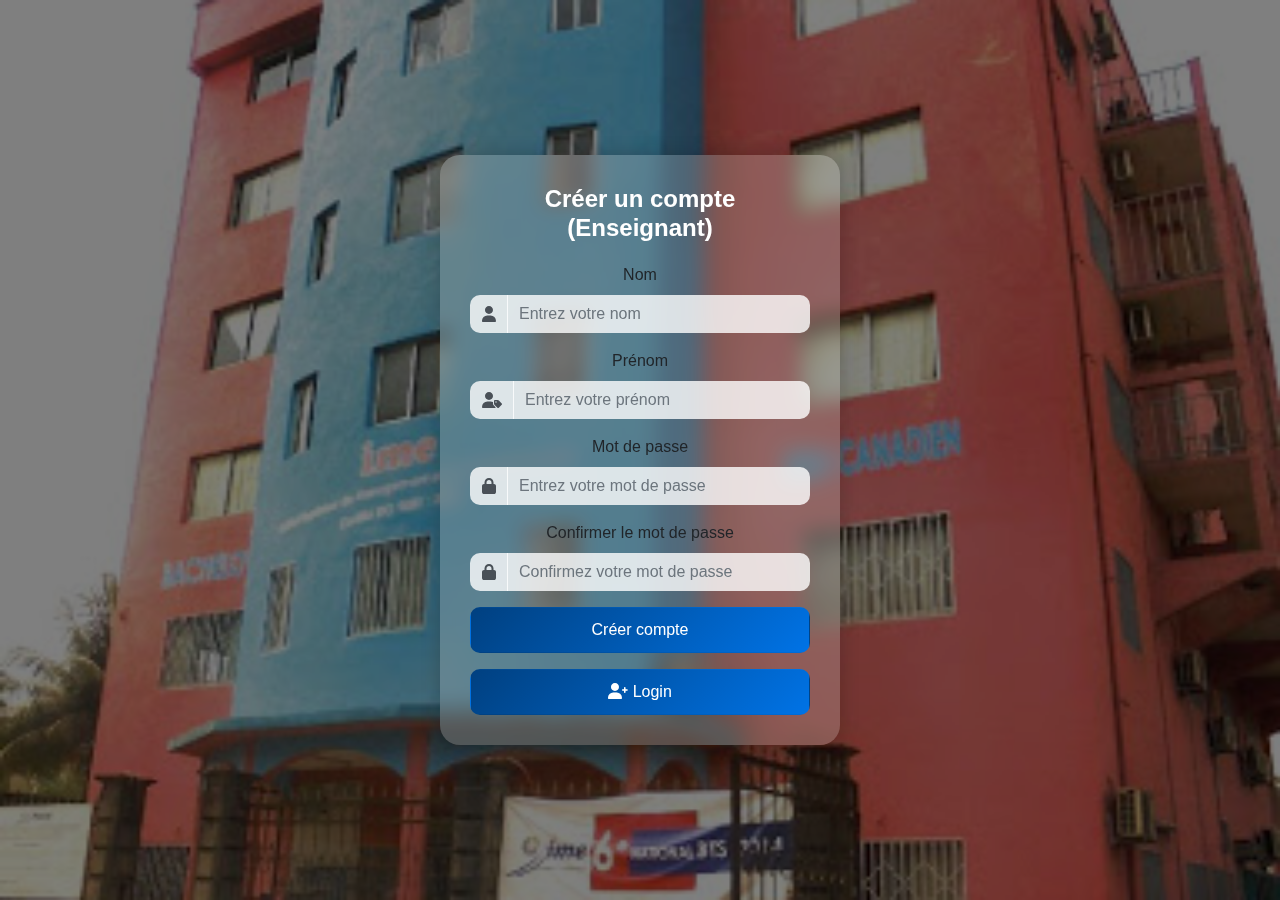
<file: choix/enseignant/signup_enseignant.html>
<!DOCTYPE html>
<html lang="en">
<head>
    <meta charset="UTF-8">
    <meta name="viewport" content="width=device-width, initial-scale=1.0">
    <title>Créer un compte (Enseignant)</title>
    <link rel="stylesheet" href="https://stackpath.bootstrapcdn.com/bootstrap/4.5.2/css/bootstrap.min.css">
    <link rel="stylesheet" href="https://cdnjs.cloudflare.com/ajax/libs/font-awesome/6.0.0-beta3/css/all.min.css">
    <style>
        body, html {
            height: 100%;
            margin: 0;
            font-family: Arial, sans-serif;
            background: url('imm copy.jpg') no-repeat center center fixed;
            background-size: cover;
            cursor: url('https://cur.cursors-4u.net/smilies/smi-7/smi675.cur'), auto; /* Custom Cursor */
        }

        .custom-container {
            position: relative;
            z-index: 1;
            display: flex;
            justify-content: center;
            align-items: center;
            height: 100vh;
            background: rgba(0, 0, 0, 0.5); /* Dark overlay */
        }

        .form-box {
            width: 100%;
            max-width: 400px;
            padding: 30px;
            background: rgba(255, 255, 255, 0.2); /* Transparent with slight opacity */
            border-radius: 20px;
            box-shadow: 0 0 20px rgba(0, 0, 0, 0.2);
            backdrop-filter: blur(10px); /* For better readability */
            text-align: center;
        }

        .form-box h5 {
            margin-bottom: 20px;
            font-size: 24px;
            color: white;
        }

        .input-group-text {
            background-color: rgba(255, 255, 255, 0.8);
            border-radius: 10px 0 0 10px;
            border: none;
        }

        .form-control {
            background: rgba(255, 255, 255, 0.8); /* Slightly transparent input background */
            border-radius: 0 10px 10px 0;
            transition: all 0.3s;
            border: none;
        }

        .form-control:focus {
            border-color: #f50606;
            box-shadow: 0 0 10px rgba(240, 36, 36, 0.5);
            background-color: #f1f1f1;
        }

        .btn-custom {
            background: linear-gradient(135deg, #004080, #0073e6);
            color: white;
            border-radius: 10px;
            padding: 10px 20px;
            transition: background-color 0.3s, transform 0.3s;
            width: 100%;
        }

        .btn-custom:hover {
            background: whitesmoke;
            transform: scale(1.05);
        }

        .form-box p a {
            color: #ff6347; /* Tomato color for links */
            text-decoration: none;
        }

        .form-box p a:hover {
            text-decoration: underline;
        
        }
        
        .modal-content {
            background: linear-gradient(145deg, #1a1a2e, #16213e);
            color: white;
            border-radius: 20px;
            box-shadow: 0 0 20px rgba(0, 0, 0, 0.5);
            text-align: center;
        }
    
        .modal-header {
            border-bottom: none;
            position: relative;
        }
    
        .modal-title {
            font-size: 24px;
            color: #00c853; /* Bright green for a positive tone */
        }
    
        .modal-header .close {
            color: white;
            font-size: 30px;
            opacity: 1;
            position: absolute;
            right: 15px;
            top: 15px;
            transition: transform 0.3s;
        }
    
        .modal-header .close:hover {
            transform: rotate(90deg);
        }
    
        .modal-body {
            font-size: 18px;
            padding: 20px;
            background: rgba(0, 0, 0, 0.5);
            border-radius: 10px;
            margin: 20px;
        }
    
        .modal-footer {
            border-top: none;
            justify-content: center;
        }
    
        .modal-footer .btn-primary {
            background: #00c853;
            border: none;
            font-size: 16px;
            padding: 10px 20px;
            border-radius: 10px;
            transition: transform 0.3s, background-color 0.3s;
        }
    
        .modal-footer .btn-primary:hover {
            background: #006622;
            transform: scale(1.05);}
    </style>
</head>
<body>

    <div class="custom-container">
        <div class="form-box">
            <h5  style="font-weight: bold;">Créer un compte (Enseignant)</h5>
            <form id="signupForm" action="signup_enseignant.php" method="POST">
                <div class="form-group">
                    <label for="firstName_enseignant">Nom</label>
                    <div class="input-group">
                        <div class="input-group-prepend">
                            <span class="input-group-text"><i class="fas fa-user"></i></span>
                        </div>
                        <input type="text" class="form-control" id="firstName_enseignant" name="firstName_enseignant" placeholder="Entrez votre nom" required>
                    </div>
                </div>
                <div class="form-group">
                    <label for="lastName_enseignant">Prénom</label>
                    <div class="input-group">
                        <div class="input-group-prepend">
                            <span class="input-group-text"><i class="fas fa-user-tag"></i></span>
                        </div>
                        <input type="text" class="form-control" id="lastName_enseignant" name="lastName_enseignant" placeholder="Entrez votre prénom" required>
                    </div>
                </div>
                <div class="form-group">
                    <label for="password">Mot de passe</label>
                    <div class="input-group">
                        <div class="input-group-prepend">
                            <span class="input-group-text"><i class="fas fa-lock"></i></span>
                        </div>
                        <input type="password" class="form-control" id="password" name="password" placeholder="Entrez votre mot de passe" required>
                    </div>
                </div>
                <div class="form-group">
                    <label for="confirmPassword">Confirmer le mot de passe</label>
                    <div class="input-group">
                        <div class="input-group-prepend">
                            <span class="input-group-text"><i class="fas fa-lock"></i></span>
                        </div>
                        <input type="password" class="form-control" id="confirmPassword" name="confirmPassword" placeholder="Confirmez votre mot de passe" required>
                    </div>
                </div>
                <button type="submit" class="btn btn-custom">Créer compte</button>
            </form>
            <div class="text-center mt-3">
                <a href="signin_enseignant.html" class="btn btn-custom">
                    <i class="fas fa-user-plus"></i> Login
                </a>
            </div>
        </div>
    </div>

  <!-- Bootstrap Modal for Confirmation Messages -->
  <div class="modal fade" id="confirmationModal" tabindex="-1" role="dialog" aria-labelledby="confirmationModalLabel"
  aria-hidden="true">
  <div class="modal-dialog" role="document">
      <div class="modal-content">
          <div class="modal-header">
              <h5 class="modal-title" id="confirmationModalLabel"><i class="fas fa-check-circle"></i> Confirmation</h5>
              <button type="button" class="close" data-dismiss="modal" aria-label="Close">
                  <span aria-hidden="true">&times;</span>
              </button>
          </div>
          <div class="modal-body">
              <p id="confirmationMessage"></p>
          </div>
          <div class="modal-footer">
              <button type="button" class="btn btn-primary" data-dismiss="modal"><i class="fas fa-thumbs-up"></i> OK</button>
          </div>
      </div>
  </div>
</div>



    <!-- Bootstrap and jQuery JS -->
    <script src="https://code.jquery.com/jquery-3.5.1.min.js"></script>
    <script src="https://stackpath.bootstrapcdn.com/bootstrap/4.5.2/js/bootstrap.min.js"></script>

    <!-- Custom JavaScript -->
    <script>
        $(document).ready(function () {
            $('#signupForm').submit(function (event) {
                event.preventDefault(); // Prevent form submission
                var formData = $(this).serialize(); // Serialize form data

                $.ajax({
                    type: "POST",
                    url: $(this).attr('action'),
                    data: formData,
                    dataType: 'json', // Expect JSON response from server
                    success: function (response) {
                        // Handle success message
                        $('#confirmationMessage').text(response.message);
                        $('#confirmationModal').modal('show');

                        // Redirect to signin_enseignant.html after 5 seconds if success
                        if (response.status === 'success') {
                            setTimeout(function () {
                                window.location.href = 'signin_enseignant.html';
                            }, 5000); // 5 seconds delay
                        }
                    },
                    error: function (xhr, status, error) {
                        console.error(xhr.responseText);
                        alert('Erreur lors de la création de l\'utilisateur.');
                    }
                });
            });
        });
    </script>
</body>
</html>
</file>
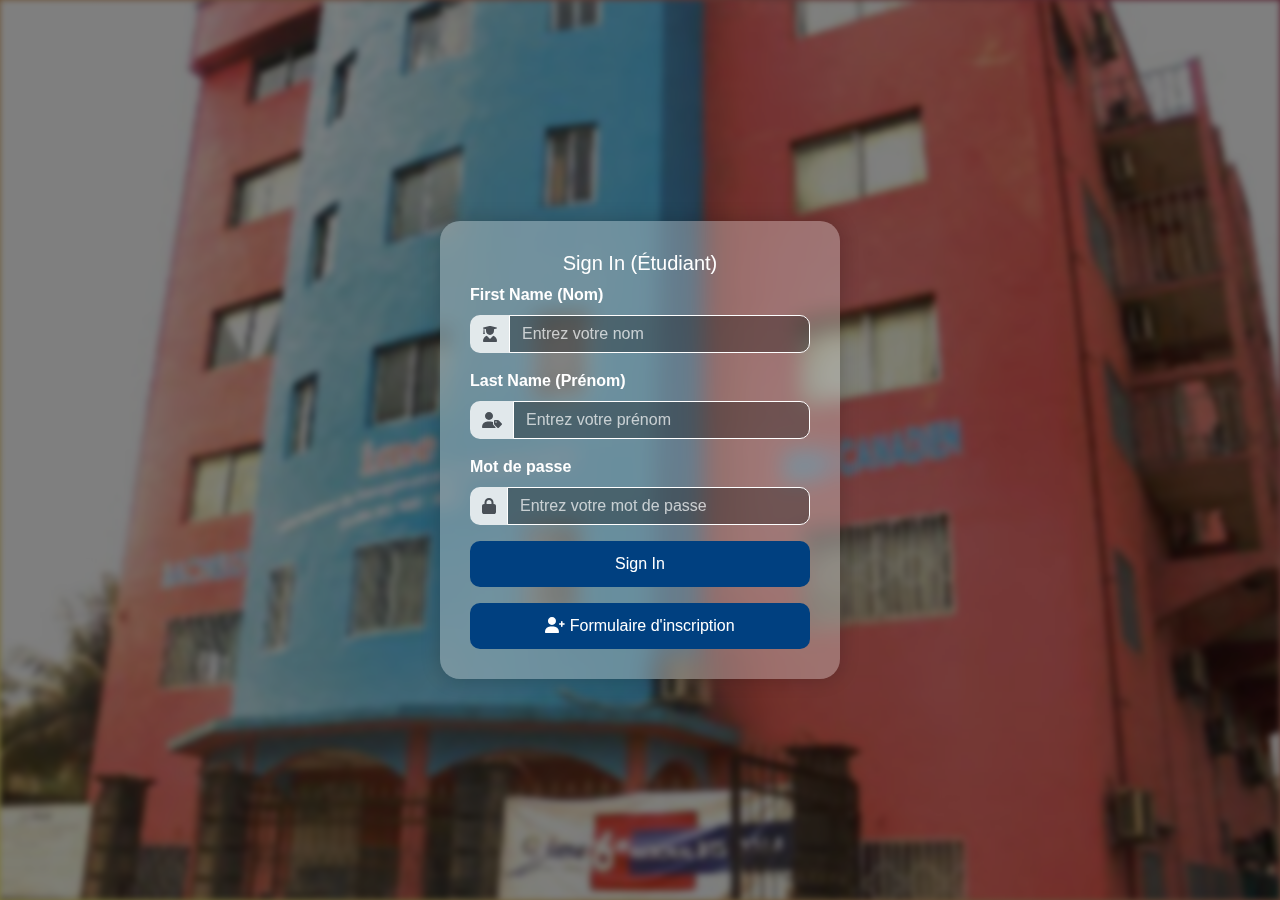
<file: choix/etudiant/signin_etudiant.html>
<!DOCTYPE html>
<html lang="en">
<head>
    <meta charset="UTF-8">
    <meta name="viewport" content="width=device-width, initial-scale=1.0">
    <title>Sign In - Étudiant</title>
    <link rel="stylesheet" href="https://stackpath.bootstrapcdn.com/bootstrap/4.5.2/css/bootstrap.min.css">
    <link rel="stylesheet" href="https://cdnjs.cloudflare.com/ajax/libs/font-awesome/6.0.0-beta3/css/all.min.css"> <!-- FontAwesome CSS -->
    <style>
        body, html {
            height: 100%;
            margin: 0;
            font-family: Arial, sans-serif;
            background: linear-gradient(45deg, #f3ec78, #af4261);
            overflow: hidden;
            cursor: url('https://cur.cursors-4u.net/smilies/smi-7/smi675.cur'), auto; /* Custom Cursor */
        }

        .parallax-background {
            position: absolute;
            top: 0;
            left: 0;
            right: 0;
            bottom: 0;
            background: url('imm.jpg') no-repeat center center fixed;
            background-size: cover;
            filter: blur(3px);
            animation: moveBackground 20s linear infinite;
        }

        @keyframes moveBackground {
            0% { transform: scale(1.1) translate(0, 0); }
            50% { transform: scale(1.1) translate(0, -20%); }
            100% { transform: scale(1.1) translate(0, 0); }
        }

        .custom-container {
            position: relative;
            z-index: 1;
            display: flex;
            justify-content: center;
            align-items: center;
            height: 100vh;
            width: 100vw;
            background: rgba(0, 0, 0, 0.5); /* Dark overlay */
        }

        .form-box {
            width: 400px;
            padding: 30px;
            background: rgba(255, 255, 255, 0.3); /* Increased opacity for better text visibility */
            border-radius: 20px;
            box-shadow: 0 0 20px rgba(0, 0, 0, 0.2);
            backdrop-filter: blur(10px); /* For better readability */
        }

        .form-group label {
            font-weight: bold;
            color: white;
        }

        .input-group-text {
            background-color: rgba(255, 255, 255, 0.8);
            border-radius: 10px 0 0 10px;
            border: none;
        }

        .form-control {
            background: rgba(0, 0, 0, 0.3); /* Background color for better contrast */
            color: #ffffff; /* Changed input text color to white */
            border: 1px solid #ffffff; /* Changed border color to white */
            border-radius: 0 10px 10px 0;
            transition: all 0.3s;
        }

        .form-control::placeholder {
            color: rgba(255, 255, 255, 0.7); /* Placeholder color */
        }

        .form-control:focus {
            border-color: #ffffff; /* Focus border color */
            box-shadow: 0 0 5px #ffffff; /* Focus box shadow color */
            background-color: rgba(0, 0, 0, 0.5); /* Focus background color */
        }

        .btn-custom {
            background-color: #004080;
            color: white;
            transition: background-color 0.3s, transform 0.3s;
            width: 100%;
            border-radius: 10px;
            padding: 10px 20px;
        }

        .btn-custom:hover {
            background-color: whitesmoke;
            transform: scale(1.05);
        }

        .starburst {
            position: absolute;
            top: 50%;
            left: 50%;
            width: 100px;
            height: 100px;
            transform: translate(-50%, -50%);
            background: rgba(255, 255, 255, 0.3);
            border-radius: 50%;
            animation: starburst 2s linear infinite;
        }

        @keyframes starburst {
            0% {
                opacity: 0;
                transform: scale(1);
            }
            50% {
                opacity: 1;
                transform: scale(1.5);
            }
            100% {
                opacity: 0;
                transform: scale(2);
            }
        }
    </style>
</head>
<body>
<div class="parallax-background"></div>

<div class="custom-container">
    <div class="form-box">
        <h5 class="text-center" style="color: white;">Sign In (Étudiant)</h5>
        <form id="signinForm" action="signin_etudiant.php" method="POST">
            <div class="form-group">
                <label for="firstName_etudiant">First Name (Nom)</label>
                <div class="input-group">
                    <div class="input-group-prepend">
                        <span class="input-group-text"><i class="fas fa-user-graduate"></i></span>
                    </div>
                    <input type="text" class="form-control" id="firstName_etudiant" name="firstName_etudiant" placeholder="Entrez votre nom" required>
                </div>
            </div>
            <div class="form-group">
                <label for="lastName_etudiant">Last Name (Prénom)</label>
                <div class="input-group">
                    <div class="input-group-prepend">
                        <span class="input-group-text"><i class="fas fa-user-tag"></i></span>
                    </div>
                    <input type="text" class="form-control" id="lastName_etudiant" name="lastName_etudiant" placeholder="Entrez votre prénom" required>
                </div>
            </div>
            <div class="form-group">
                <label for="password">Mot de passe</label>
                <div class="input-group">
                    <div class="input-group-prepend">
                        <span class="input-group-text"><i class="fas fa-lock"></i></span>
                    </div>
                    <input type="password" class="form-control" id="password" name="password" placeholder="Entrez votre mot de passe" required>
                </div>
            </div>
            <button type="submit" class="btn btn-custom">Sign In</button>
        </form>
        <div class="text-center mt-3">
            <a href="signup_etudiant.html" class="btn btn-custom">
                <i class="fas fa-user-plus"></i> Formulaire d'inscription
            </a>
        </div>
    </div>
</div>

<!-- Bootstrap Modal for Confirmation Messages -->
<div class="modal fade" id="confirmationModal" tabindex="-1" role="dialog" aria-labelledby="confirmationModalLabel"
     aria-hidden="true">
    <div class="modal-dialog" role="document">
        <div class="modal-content">
            <div class="modal-header">
                <h5 class="modal-title" id="confirmationModalLabel">🎉 Confirmation 🎉</h5>
                <button type="button" class="close" data-dismiss="modal" aria-label="Close">
                    <span aria-hidden="true">&times;</span>
                </button>
            </div>
            <div class="modal-body">
                <p id="confirmationMessage"></p>
            </div>
            <div class="modal-footer">
                <button type="button" class="btn btn-primary" data-dismiss="modal">OK</button>
            </div>
        </div>
    </div>
</div>
<script src="https://code.jquery.com/jquery-3.5.1.min.js"></script>
<script src="https://stackpath.bootstrapcdn.com/bootstrap/4.5.2/js/bootstrap.min.js"></script>
<script>
    $(document).ready(function () {
        $('#signinForm').submit(function (event) {
            event.preventDefault(); // Prevent form submission
            const formData = $(this).serialize(); // Serialize form data

            $.ajax({
                type: "POST",
                url: $(this).attr('action'),
                data: formData,
                dataType: 'json', // Expect JSON response from server
                success: function (response) {
                    // Handle success message
                    $('#confirmationMessage').text(response.message);
                    $('#confirmationModal').modal('show');

                    // Redirect to profile_completion.php after 5 seconds if success
                    if (response.status === 'success') {
                        setTimeout(function () {
                            window.location.href = 'profile_completion.php';
                        }, 5000); // 5 seconds delay
                    }
                },
                error: function (xhr, status, error) {
                    console.error(xhr.responseText);
                    $('#confirmationMessage').text('Erreur lors de la connexion.');
                    $('#confirmationModal').modal('show');
                }
            });
        });
    });
</script>
</body>
</html>
</file>
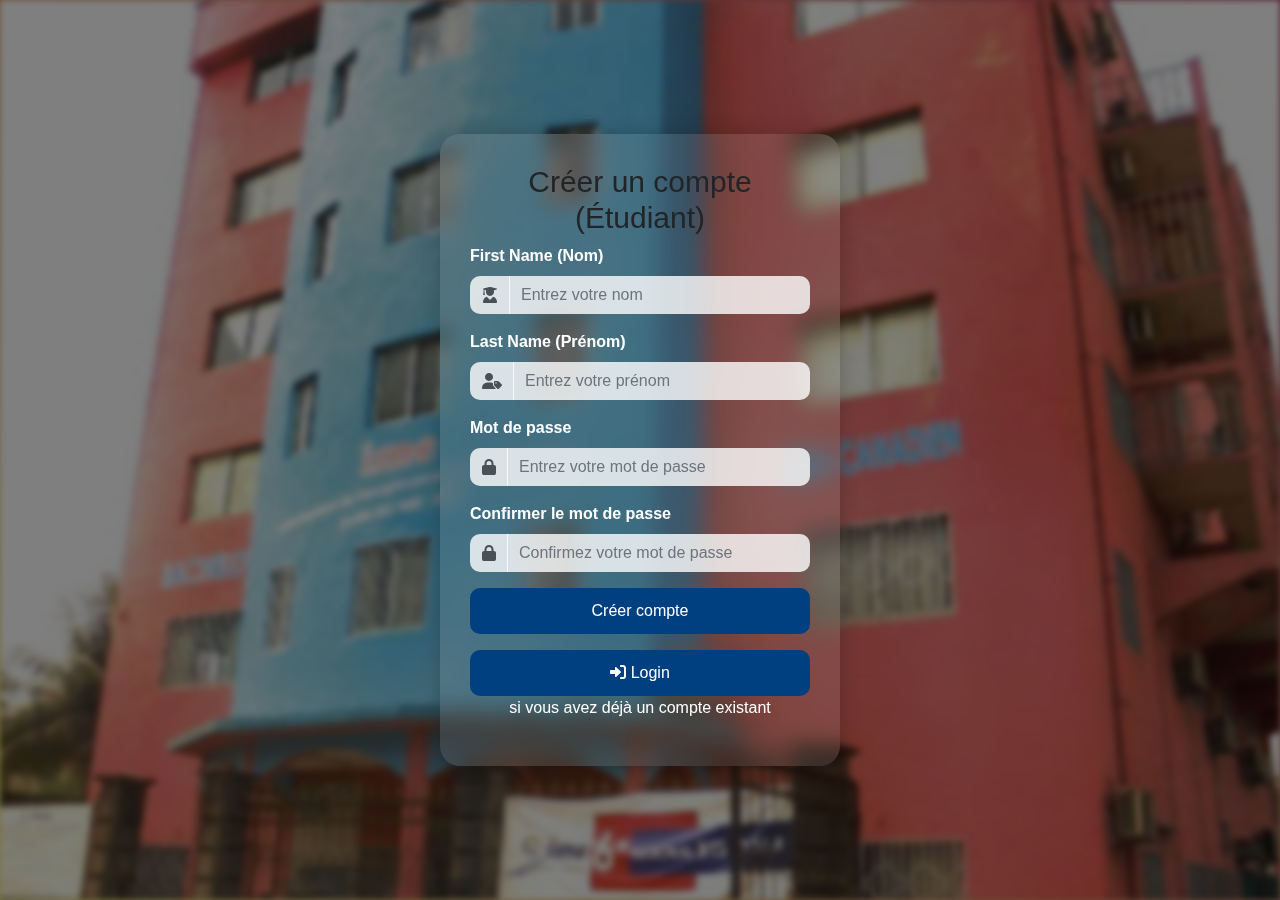
<file: choix/etudiant/signup_etudiant.html>
<!DOCTYPE html>
<html lang="en">
<head>
    <meta charset="UTF-8">
    <meta name="viewport" content="width=device-width, initial-scale=1.0">
    <title>Créer un compte (Étudiant)</title>
    <link rel="stylesheet" href="https://stackpath.bootstrapcdn.com/bootstrap/4.5.2/css/bootstrap.min.css">
    <link rel="stylesheet" href="https://cdnjs.cloudflare.com/ajax/libs/font-awesome/6.0.0-beta3/css/all.min.css"> <!-- FontAwesome CSS -->
    <style>
        body, html {
            height: 100%;
            margin: 0;
            font-family: Arial, sans-serif;
            background: linear-gradient(45deg, #f3ec78, #af4261);
            overflow: hidden;
            cursor: url('https://cur.cursors-4u.net/smilies/smi-7/smi675.cur'), auto; /* Custom Cursor */
        }

        .parallax-background {
            position: absolute;
            top: 0;
            left: 0;
            right: 0;
            bottom: 0;
            background: url('imm.jpg') no-repeat center center fixed;
            background-size: cover;
            filter: blur(3px);
            animation: moveBackground 20s linear infinite;
        }

        @keyframes moveBackground {
            0% { transform: scale(1.1) translate(0, 0); }
            50% { transform: scale(1.1) translate(0, -20%); }
            100% { transform: scale(1.1) translate(0, 0); }
        }

        .custom-container {
            position: relative;
            z-index: 1;
            display: flex;
            justify-content: center;
            align-items: center;
            height: 100vh;
            width: 100vw;
            background: rgba(0, 0, 0, 0.5); /* Dark overlay */
        }

        .form-box {
            width: 400px;
            padding: 30px;
            background: rgba(255, 255, 255, 0.1); /* Transparent with slight opacity */
            border-radius: 20px;
            box-shadow: 0 0 20px rgba(0, 0, 0, 0.2);
            backdrop-filter: blur(10px); /* For better readability */
        }

        .form-group label {
            font-weight: bolder;
            color: white;
        }

        .input-group-text {
            background-color: rgba(255, 255, 255, 0.8);
            border-radius: 10px 0 0 10px;
            border: none;
        }

        .form-control {
            background: rgba(255, 255, 255, 0.8); /* Slightly transparent input background */
            border-radius: 0 10px 10px 0;
            transition: all 0.3s;
            border: none;
        }

        .form-control:focus {
            border-color: #004080;
            box-shadow: 0 0 5px #004080;
            background-color: #e6f7ff;
        }

        .btn-custom {
            background-color: #004080;
            color: white;
            transition: background-color 0.3s, transform 0.3s;
            width: 100%;
            border-radius: 10px;
            padding: 10px 20px;
        }

        .btn-custom:hover {
            background-color: whitesmoke;
            transform: scale(1.05);
        }

        .starburst {
            position: absolute;
            top: 50%;
            left: 50%;
            width: 100px;
            height: 100px;
            transform: translate(-50%, -50%);
            background: rgba(255, 255, 255, 0.3);
            border-radius: 50%;
            animation: starburst 2s linear infinite;
        }

        @keyframes starburst {
            0% {
                opacity: 0;
                transform: scale(1);
            }
            50% {
                opacity: 1;
                transform: scale(1.5);
            }
            100% {
                opacity: 0;
                transform: scale(2);
            }
        }
    </style>
</head>
<body>
<div class="parallax-background"></div>

<div class="custom-container">
    <div class="form-box">
        <h5 class="text-center" style="font-size: 30px;">Créer un compte (Étudiant)</h5>

        <form id="signupForm" action="signup_etudiant.php" method="POST">
            <div class="form-group">
                <label for="firstName_etudiant">First Name (Nom)</label>
                <div class="input-group">
                    <div class="input-group-prepend">
                        <span class="input-group-text"><i class="fas fa-user-graduate"></i></span>
                    </div>
                    <input type="text" class="form-control" id="firstName_etudiant" name="firstName_etudiant" placeholder="Entrez votre nom" required>
                </div>
            </div>
            <div class="form-group">
                <label for="lastName_etudiant">Last Name (Prénom)</label>
                <div class="input-group">
                    <div class="input-group-prepend">
                        <span class="input-group-text"><i class="fas fa-user-tag"></i></span>
                    </div>
                    <input type="text" class="form-control" id="lastName_etudiant" name="lastName_etudiant" placeholder="Entrez votre prénom" required>
                </div>
            </div>
            <div class="form-group">
                <label for="password">Mot de passe</label>
                <div class="input-group">
                    <div class="input-group-prepend">
                        <span class="input-group-text"><i class="fas fa-lock"></i></span>
                    </div>
                    <input type="password" class="form-control" id="password" name="password" placeholder="Entrez votre mot de passe" required>
                </div>
            </div>
            <div class="form-group">
                <label for="confirmPassword">Confirmer le mot de passe</label>
                <div class="input-group">
                    <div class="input-group-prepend">
                        <span class="input-group-text"><i class="fas fa-lock"></i></span>
                    </div>
                    <input type="password" class="form-control" id="confirmPassword" name="confirmPassword" placeholder="Confirmez votre mot de passe" required>
                </div>
            </div>
            <button type="submit" class="btn btn-custom">Créer compte</button>
        </form>
        <div class="text-center mt-3">
            <a href="signin_etudiant.html" class="btn btn-custom">
                <i class="fas fa-sign-in-alt"></i> Login
            </a>
            <p style="color: white;">si vous avez déjà un compte existant</p>
        </div>
    </div>
</div>

<!-- Bootstrap Modal for Confirmation Messages -->
<div class="modal fade" id="confirmationModal" tabindex="-1" role="dialog" aria-labelledby="confirmationModalLabel"
     aria-hidden="true">
    <div class="modal-dialog" role="document">
        <div class="modal-content">
            <div class="modal-header">
                <h5 class="modal-title" id="confirmationModalLabel">🎉 Confirmation 🎉</h5>
                <button type="button" class="close" data-dismiss="modal" aria-label="Close">
                    <span aria-hidden="true">&times;</span>
                </button>
            </div>
            <div class="modal-body">
                <p id="confirmationMessage"></p>
            </div>
            <div class="modal-footer">
                <button type="button" class="btn btn-primary" data-dismiss="modal">OK</button>
            </div>
        </div>
    </div>
</div>

<script src="https://code.jquery.com/jquery-3.5.1.min.js"></script>
<script src="https://stackpath.bootstrapcdn.com/bootstrap/4.5.2/js/bootstrap.min.js"></script>
<script>
    $(document).ready(function () {
        $('#signupForm').submit(function (event) {
            event.preventDefault(); // Prevent form submission
            const formData = $(this).serialize(); // Serialize form data

            $.ajax({
                type: "POST",
                url: $(this).attr('action'),
                data: formData,
                dataType: 'json', // Expect JSON response from server
                success: function (response) {
                    // Handle success message
                    $('#confirmationMessage').text(response.message);
                    $('#confirmationModal').modal('show');

                    // Redirect to signin_etudiant.html after 5 seconds if success
                    if (response.status === 'success') {
                        setTimeout(function () {
                            window.location.href = 'signin_etudiant.html';
                        }, 5000); // 5 seconds delay
                    }
                },
                error: function (xhr, status, error) {
                    console.error(xhr.responseText);
                    $('#confirmationMessage').text('Erreur lors de la création de l\'utilisateur.');
                    $('#confirmationModal').modal('show');
                }
            });
        });
    });
</script>
</body>
</html>
</file>
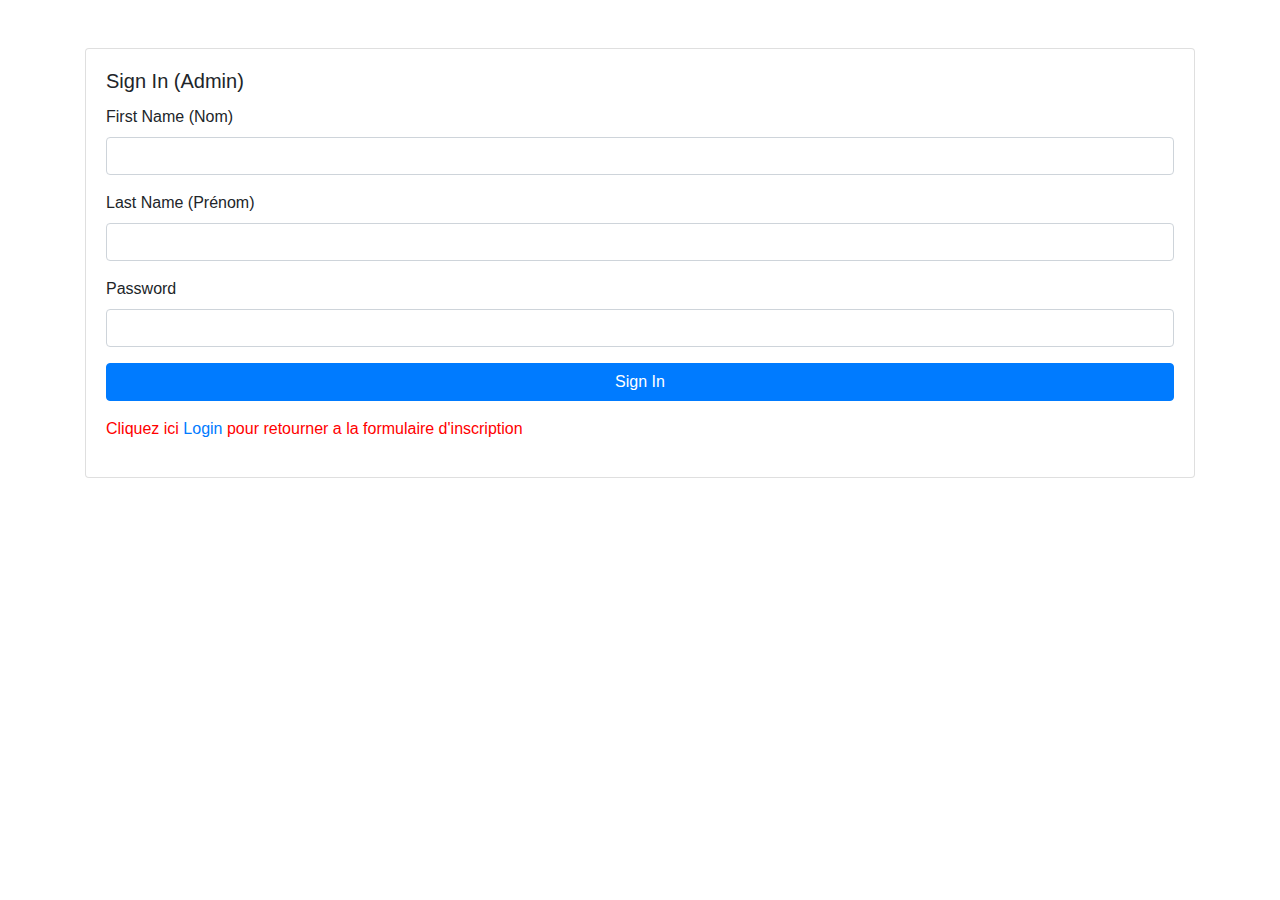
<file: choix/superadmin/signin_superadmin.html>
<!DOCTYPE html>
<html lang="en">
<head>
    <meta charset="UTF-8">
    <meta name="viewport" content="width=device-width, initial-scale=1.0">
    <title>Sign In -super Admin</title>
    <!-- Bootstrap CSS -->
    <link rel="stylesheet" href="https://stackpath.bootstrapcdn.com/bootstrap/4.5.2/css/bootstrap.min.css">
</head>
<body>
    <div class="container mt-5">
        <div class="card">
            <div class="card-body">
                <h5 class="card-title">Sign In (Admin)</h5>
                <form id="signinForm" action="signin_superadmin.php" method="POST">
                    <div class="form-group">
                        <label for="firstName_superadmin">First Name (Nom)</label>
                        <input type="text" class="form-control" id="firstName_superadmin" name="firstName_superadmin" required>
                    </div>
                    <div class="form-group">
                        <label for="lastName_superadmin">Last Name (Prénom)</label>
                        <input type="text" class="form-control" id="lastName_superadmin" name="lastName_superadmin" required>
                    </div>
                    <div class="form-group">
                        <label for="password">Password</label>
                        <input type="password" class="form-control" id="password" name="password" required>
                    </div>
                    <button type="submit" class="btn btn-primary btn-block">Sign In</button>
                </form>
                <p class="mt-3" style="color:red;">Cliquez ici <a href="signup_superadmin.html">Login</a> pour retourner a la formulaire d'inscription</p>
            </div>
        </div>
    </div>

    <!-- Bootstrap and jQuery JS -->
    <script src="https://code.jquery.com/jquery-3.5.1.min.js"></script>
    <script src="https://stackpath.bootstrapcdn.com/bootstrap/4.5.2/js/bootstrap.min.js"></script>

    
    <!-- Custom JavaScript -->
    <!-- Custom JavaScript -->
    <script>
        $(document).ready(function () {
            $('#signinForm').submit(function (event) {
                event.preventDefault(); // Prevent form submission
                var formData = $(this).serialize(); // Serialize form data

                $.ajax({
                    type: "POST",
                    url: $(this).attr('action'),
                    data: formData,
                    dataType: 'json', // Expect JSON response from server
                    success: function (response) {
                        console.log(response); // Log response for debugging
                        // Handle success message
                        if (response.status === 'success') {
                            // Show success message
                            $('#confirmationMessage').text(response.message);
                            $('#confirmationModal').modal('show');

                            // Redirect to profile_superadmin.php after 5 seconds
                            setTimeout(function () {
                                window.location.href = 'profile_superadmin.php';
                            }, 5000); // 5 seconds delay
                        } else {
                            // Show error message
                            alert(response.message);
                        }
                    },
                    error: function (xhr, status, error) {
                        console.error(xhr.responseText);
                        alert('Error signing in. Please try again.');
                    }
                });
            });
        });
    </script>

    <!-- Bootstrap Modal for Confirmation Messages -->
    <div class="modal fade" id="confirmationModal" tabindex="-1" role="dialog" aria-labelledby="confirmationModalLabel"
        aria-hidden="true">
        <div class="modal-dialog" role="document">
            <div class="modal-content">
                <div class="modal-header">
                    <h5 class="modal-title" id="confirmationModalLabel">Confirmation</h5>
                    <button type="button" class="close" data-dismiss="modal" aria-label="Close">
                        <span aria-hidden="true">&times;</span>
                    </button>
                </div>
                <div class="modal-body">
                    <p id="confirmationMessage"></p>
                </div>
                <div class="modal-footer">
                    <button type="button" class="btn btn-primary" data-dismiss="modal">OK</button>
                </div>
            </div>
        </div>
    </div>
</body>
</html>
</file>
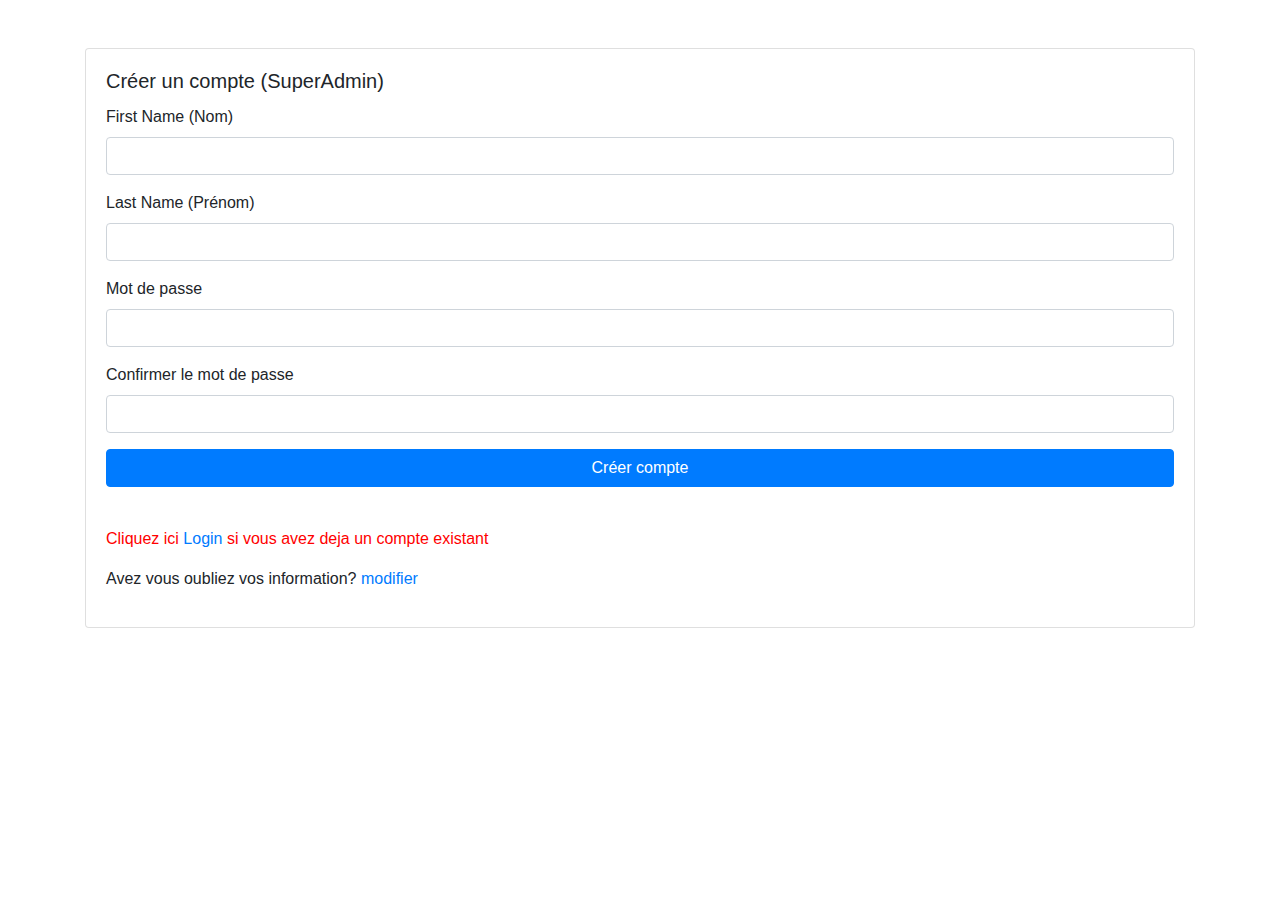
<file: choix/superadmin/signup_superadmin.html>
<!DOCTYPE html>
<html lang="en">
<head>
    <meta charset="UTF-8">
    <meta name="viewport" content="width=device-width, initial-scale=1.0">
    <title>Créer un compte (Superadmin)</title>
    <link rel="stylesheet" href="https://stackpath.bootstrapcdn.com/bootstrap/4.5.2/css/bootstrap.min.css">
    <script src="https://code.jquery.com/jquery-3.5.1.min.js"></script>
    <script src="https://stackpath.bootstrapcdn.com/bootstrap/4.5.2/js/bootstrap.min.js"></script>
</head>
<body>
    <div class="container mt-5">
        <div class="card">
            <div class="card-body">
                <h5 class="card-title">Créer un compte (SuperAdmin)</h5>
                <form id="signupForm" action="signup_superadmin.php" method="POST">
                    <div class="form-group">
                        <label for="firstName_superadmin">First Name (Nom)</label>
                        <input type="text" class="form-control" id="firstName_superadmin" name="firstName_superadmin" required>
                    </div>
                    <div class="form-group">
                        <label for="lastName_superadmin">Last Name (Prénom)</label>
                        <input type="text" class="form-control" id="lastName_superadmin" name="lastName_superadmin" required>
                    </div>
                    <div class="form-group">
                        <label for="password">Mot de passe</label>
                        <input type="password" class="form-control" id="password" name="password" required>
                    </div>
                    <div class="form-group">
                        <label for="confirmPassword">Confirmer le mot de passe</label>
                        <input type="password" class="form-control" id="confirmPassword" name="confirmPassword" required>
                    </div>
                    <button type="submit" class="btn btn-primary btn-block">Créer compte</button>
                </form><br>
                <p class="mt-3" style="color:red;">Cliquez ici <a href="signin_superadmin.html">Login</a> si vous avez deja un compte existant</p>
                <p class="mt-3">Avez vous oubliez vos information? <a href="modify_info_superadmin.php">modifier</a></p>
               
            </div>
        </div>
    </div>

    <!-- Bootstrap Modal for Confirmation Messages -->
    <div class="modal fade" id="confirmationModal" tabindex="-1" role="dialog" aria-labelledby="confirmationModalLabel"
        aria-hidden="true">
        <div class="modal-dialog" role="document">
            <div class="modal-content">
                <div class="modal-header">
                    <h5 class="modal-title" id="confirmationModalLabel">Confirmation</h5>
                    <button type="button" class="close" data-dismiss="modal" aria-label="Close">
                        <span aria-hidden="true">&times;</span>
                    </button>
                </div>
                <div class="modal-body">
                    <p id="confirmationMessage"></p>
                </div>
                <div class="modal-footer">
                    <button type="button" class="btn btn-primary" data-dismiss="modal">OK</button>
                </div>
            </div>
        </div>
    </div>

    <!-- Custom JavaScript -->
    <script>
        $(document).ready(function () {
            $('#signupForm').submit(function (event) {
                event.preventDefault(); // Prevent form submission
                var formData = $(this).serialize(); // Serialize form data

                $.ajax({
                    type: "POST",
                    url: $(this).attr('action'),
                    data: formData,
                    dataType: 'json', // Expect JSON response from server
                    success: function (response) {
                        // Handle success message
                        $('#confirmationMessage').text(response.message);
                        $('#confirmationModal').modal('show');

                        // Redirect to signin_etudiant.html after 5 seconds if success
                        if (response.status === 'success') {
                            setTimeout(function () {
                                window.location.href = 'signin_superadmin.html';
                            }, 5000); // 5 seconds delay
                        }
                    },
                    error: function (xhr, status, error) {
                        console.error(xhr.responseText);
                        $('#confirmationMessage').text('Erreur lors de la création de l\'utilisateur.');
                        $('#confirmationModal').modal('show');
                    }
                });
            });
        });
    </script>
</body>
</html>
</file>
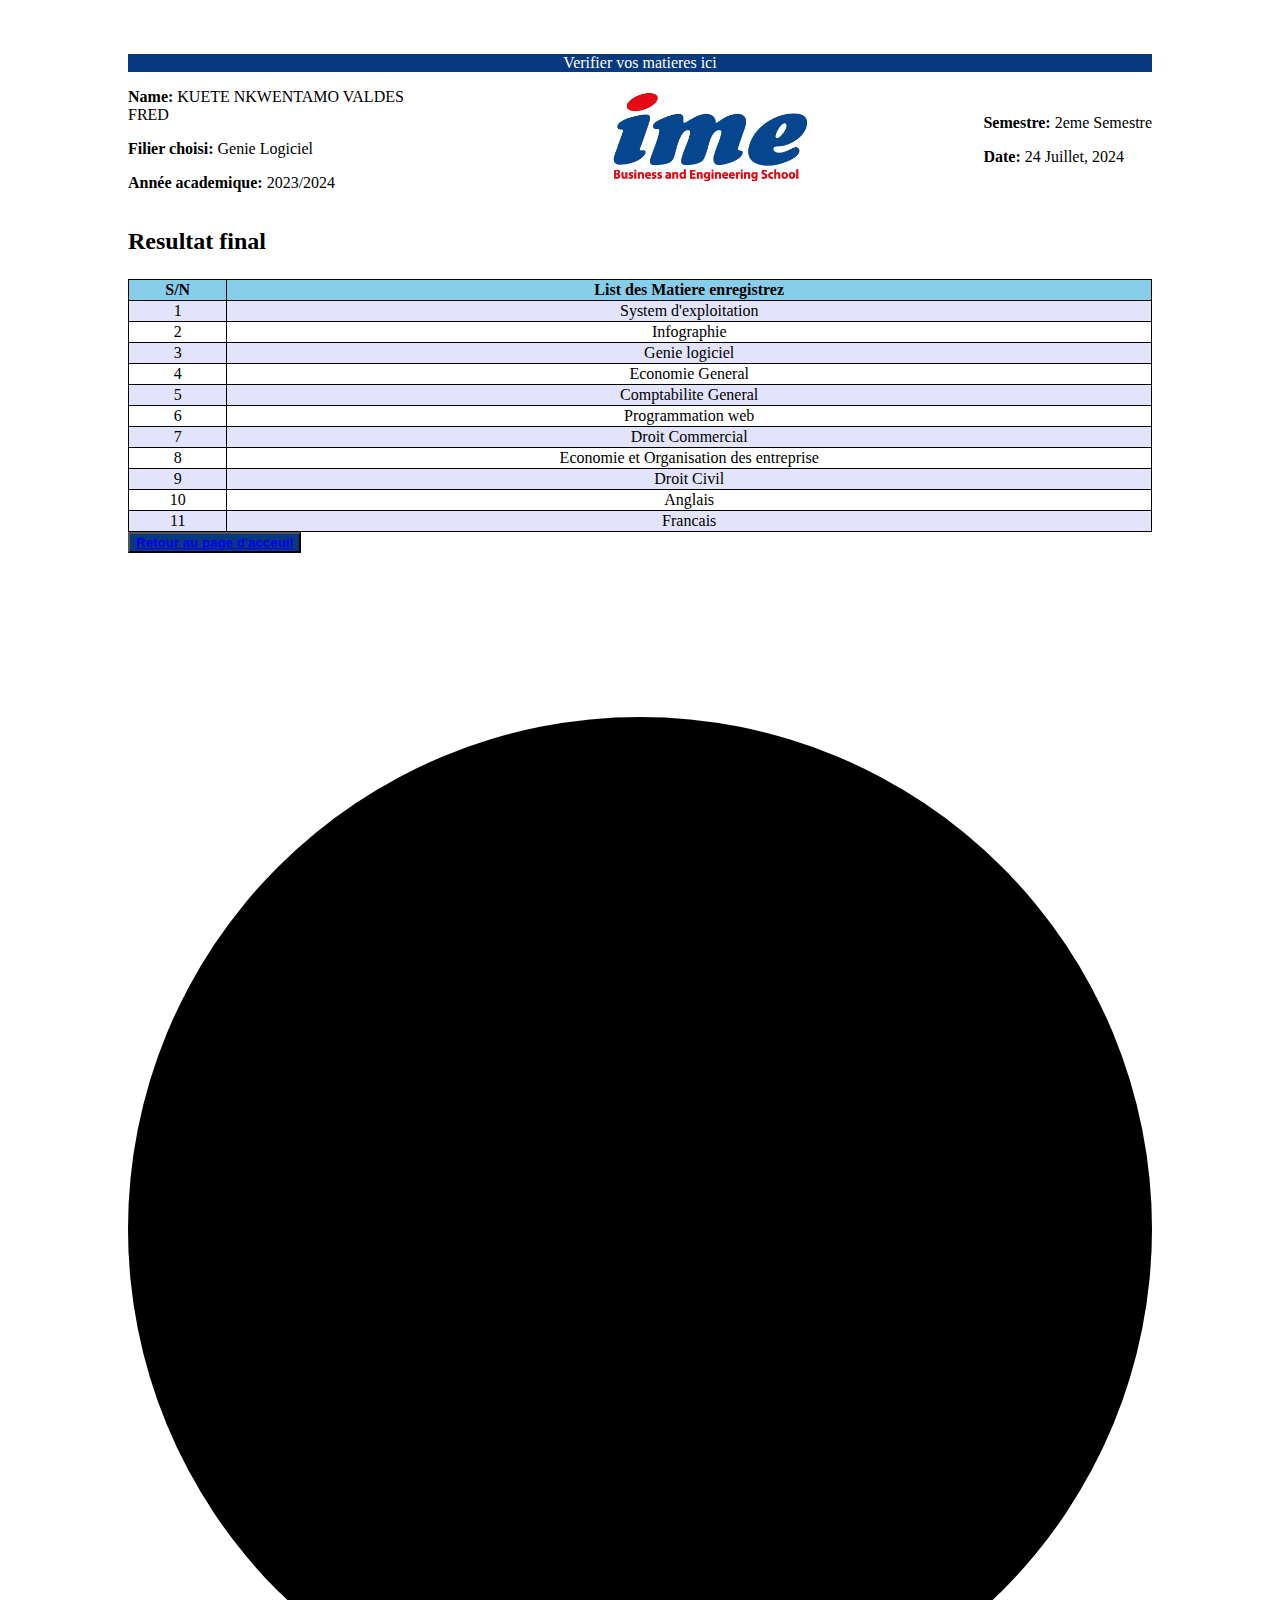
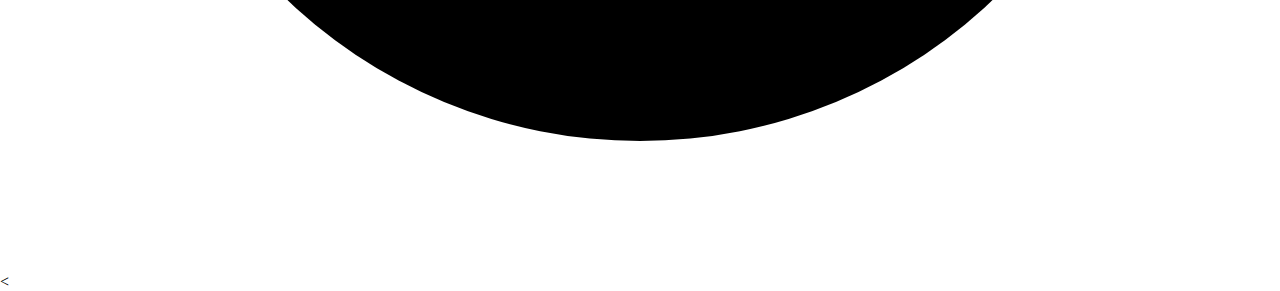
<file: choix/etudiant/Mentor/deja.html>
<!DOCTYPE html>
<!--[if IE 9 ]>
<html class="ie9"><![endif]-->
<head>
    <meta charset="utf-8">
    <meta http-equiv="X-UA-Compatible" content="IE=edge">
    <meta name="viewport" content="width=device-width, initial-scale=1">
    <meta name="csrf-token" content="1ygepb9kDvTisgyAUiQN2fx15Irx3c0zRZ9Nr4Zt"/>
    <title>Page essaie</title>
    <!-- Favicons -->
  <link href="assets/img/favicon.png" rel="icon">
  <link href="assets/img/apple-touch-icon.png" rel="apple-touch-icon">

    <!-- Vendor CSS -->
    <link href="https://www.ubastudent.online/bs/css/style.css" rel="stylesheet">
    <link href="https://www.ubastudent.online/vendors/bower_components/fullcalendar/dist/fullcalendar.min.css" rel="stylesheet">
    <link href="https://www.ubastudent.online/vendors/bower_components/animate.css/animate.min.css" rel="stylesheet">
    <link href="https://www.ubastudent.online/vendors/bower_components/material-design-iconic-font/dist/css/material-design-iconic-font.min.css"
          rel="stylesheet">
    <link href="https://www.ubastudent.online/vendors/bower_components/malihu-custom-scrollbar-plugin/jquery.mCustomScrollbar.min.css"
          rel="stylesheet">
    <link href="https://www.ubastudent.online/vendors/bower_components/google-material-color/dist/palette.css" rel="stylesheet">
    <link href="https://www.ubastudent.online/vendors/bower_components/bootstrap-select/dist/css/bootstrap-select.css"
          rel="stylesheet">
          <link href="assets/img/apple-touch-icon.png" rel="apple-touch-icon">
          <link href="assets/img/apple-touch-icon.png" rel="apple-touch-icon">

    <!-- CSS -->
    <link href="https://www.ubastudent.online/css/template/app.min.1.css" rel="stylesheet">
    <link href="https://www.ubastudent.online/css/template/app.min.2.css" rel="stylesheet">
    <link media="all" type="text/css" rel="stylesheet"
          href="https://www.ubastudent.online/vendors/bower_components/bootstrap-sweetalert/lib/sweet-alert.css">
          <style>
            .course-box {
                border: 1px solid #ddd;
                padding: 20px;
                height: 100%;
            }
            .course-box h3 {
                margin-bottom: 20px;
            }
            .d-none {
                display: none;
            }
            
        @media print {
            @page {
                size: auto; /* auto is the initial value */
                margin: 5mm; /* this affects the margin in the printer settings */
            }
            .print-button {
                display: none; /* Hide print button when printing */
            }
            .table td,
            .table th {
                font-size: 10px; /* Reduce font size for better fit */
                padding: 0.25rem; /* Reduce padding for better fit */
            }
        }

        body {
            margin: 0;
            padding: 0;
            width: 100%;
        }

        .container {
            width: 100%;
            padding: 0;
            margin: 0;
        }

        .header-img {
            max-width: 200px;
        }

        .title {
            font-size: 1.5rem;
            font-weight: bold;
            margin-top: 20px;
        }

        .sub-title {
            font-size: 1.2rem;
            margin-top: 10px;
        }

        .info p {
            margin-bottom: 5px;
        }

        .table-container {
            width: 100%;
            overflow-x: auto;
        }

        .table {
            width: 100%;
            border-collapse: collapse;
        }

        .table th,
        .table td {
            border: 1px solid #000;
            vertical-align: middle;
            text-align: center;
        }

        .header-bg {
            color: black;
            padding: 10px 0;
        }

        .left-info,
        .right-info {
            font-size: 1rem;
        }

        .odd-row {
            background-color: rgb(227, 227, 252);
        }

        .final-mark {
            color: red;
        }

        .header-content {
            display: flex;
            justify-content: space-between;
            align-items: center;
            padding: 0; /* Ensure there's no padding at the top */
            margin: 0; /* Ensure there's no margin at the top */
        }

        .header-content img {
            margin: 0 20px;
        }

        .header-content div {
            max-width: 30%;
        }

        .table thead th {
            background-color: skyblue;
        }

        .print-button {
            margin-top: 20px;
        }
    
        </style>
         

   
         
</head>
<body data-ma-header="obiasong">
<script src="https://www.ubastudent.online/vendors/bower_components/bootstrap-sweetalert/lib/sweet-alert.min.js"></script>

<script src="https://www.ubastudent.online/vendors/bower_components/jquery/dist/jquery.min.js"></script>

<script src="https://www.ubastudent.online/js/gostud.js"></script>

<header id="header" class="header d-flex align-items-center sticky-top">
  <div class="container-fluid container-xl position-relative d-flex align-items-center">

  
   

  

  </div>
</header>

<section id="main">

<section id="content">
    <div class="container">
        <div class="card">
            <br/>
            <br/>

<div style='margin-right:20%;margin-left: 20%;cursor: pointer' id="msg" onclick="clearMsg(this)"></div>
            



<script type="application/javascript">
    $(document).ready(function() {

        $("#HeaderRegCourses").css("background-color","white");
        $("#HeaderRegCourses").css("color","#08387F");


    });

</script>

<br/>
<!-- Final registered courses page-->

<div id ="finalRegCoursesPage" style="margin: 0px 10%;">
    <div class="alert " role="alert" style="text-align: center;background-color: #08387F; color: white;">Verifier vos matieres ici
        </div>
        <div class="container mt-4">
            <div class="container" id="result-container">
                <div class="row text-center header-bg header-content">
                    <div class="col-4 text-left left-info">
                        <p><strong>Name:</strong> KUETE NKWENTAMO VALDES FRED</p>
                        <p><strong>Filier choisi:</strong> Genie Logiciel</p>
                        <p><strong>Année academique:</strong> 2023/2024</p>
                    </div>
                    <div class="col-4 text-center">
                        <img src="logo-ime-p.png" alt="University Logo" class="header-img img-fluid" id="university-logo">
                    </div>
                    <div class="col-4 text-right right-info">
                        <p><strong>Semestre:</strong> 2eme Semestre</p>
                        <p><strong>Date:</strong> 24 Juillet, 2024</p>
                    </div>
                </div>
                <div class="row text-center">
                    <div class="col-12">
                        <p class="title">Resultat final</p>
                    </div>
                </div>
                <div class="table-container">
                    <table class="table table-bordered mt-4">
                        <thead>
                            <tr>
                                <th>S/N</th>
                                <th>List des Matiere enregistrez</th>
                               
                            </tr>
                        </thead>
                        <tbody>
                            <tr class="odd-row">
                                <td>1</td>
                                <td>System d'exploitation</td>


                        
                            </tr>
                            <tr>
                                <td>2</td>
                                <td>Infographie</td>


                                
                            </tr>
                            <tr class="odd-row">
                                <td>3</td>
                                <td>Genie logiciel</td>


                        
                            </tr>
                            <tr>
                                <td>4</td>
                                <td>Economie General</td>


                        
                            </tr>
                            <tr class="odd-row">
                                <td>5</td>
                                <td>Comptabilite General</td>


                            
                            </tr>
                            <tr>
                                <td>6</td>
                                <td>Programmation web</td>


                            
                            </tr>
                            <tr class="odd-row">
                                <td>7</td>
                                <td>Droit Commercial</td>

                            
                            </tr>
                            <tr>
                                <td>8</td>
                                <td>Economie et Organisation des entreprise</td>

                            
                            </tr>
                            <tr class="odd-row">
                                <td>9</td>
                                <td>Droit Civil</td>


                                
                            </tr>
                            <tr>
                                <td>10</td>
                                <td>Anglais</td>


                                
                            </tr>
                            <tr class="odd-row">
                                <td>11</td>
                                <td>Francais</td>

                                
                            </tr>
                        </tbody>
                    </table>
                </div>
                <button style="text-align: right; background-color: #08387F; color: white; font-weight: bolder;">  <a href="index.html">Retour au page d'acceuil</a> </button>
               
            </div>
          
        </div>
   
    
</div>

            <br/>
            <br/>
        </div>

    </div>
</section>

<div id ="up"></div>
<footer>
      
   

</section>

<!-- Page Loader -->
<div id="processLoader"></div>

<div class="page-loader palette-Obiasong bg">
    <div class="preloader pl-xl pls-white">
        <svg class="pl-circular" viewBox="25 25 50 50">
        <circle class="plc-path" cx="50" cy="50" r="20"/>
        </svg>
    </div>
</div>

<

<script src="https://www.ubastudent.online/vendors/bower_components/bootstrap/dist/js/bootstrap.min.js"></script>

<script src="https://www.ubastudent.online/vendors/bower_components/malihu-custom-scrollbar-plugin/jquery.mCustomScrollbar.concat.min.js"></script>

<script src="https://www.ubastudent.online/vendors/bower_components/Waves/dist/waves.min.js"></script>

<script src="https://www.ubastudent.online/vendors/bootstrap-growl/bootstrap-growl.min.js"></script>

<script src="https://www.ubastudent.online/vendors/bower_components/moment/min/moment.min.js"></script>

<script src="https://www.ubastudent.online/vendors/bower_components/fullcalendar/dist/fullcalendar.min.js"></script>

<script src="https://www.ubastudent.online/vendors/bower_components/simpleWeather/jquery.simpleWeather.min.js"></script>

<script src="https://www.ubastudent.online/vendors/bower_components/salvattore/dist/salvattore.min.js"></script>

<script src="https://www.ubastudent.online/vendors/bower_components/bootstrap-select/dist/js/bootstrap-select.js"></script>



        <!--<script src="js/charts.js"></script>-->

<script src="https://www.ubastudent.online/js/template/functions.js"></script>

<script src="https://www.ubastudent.online/js/template/actions.js"></script>

<script src="https://www.ubastudent.online/js/template/demo.js"></script>

<script src="https://www.ubastudent.online/js/student/update_level.js"></script>


<script src="https://www.ubastudent.online/js/docs.min.js"></script>



</body>
</html>
</file>
